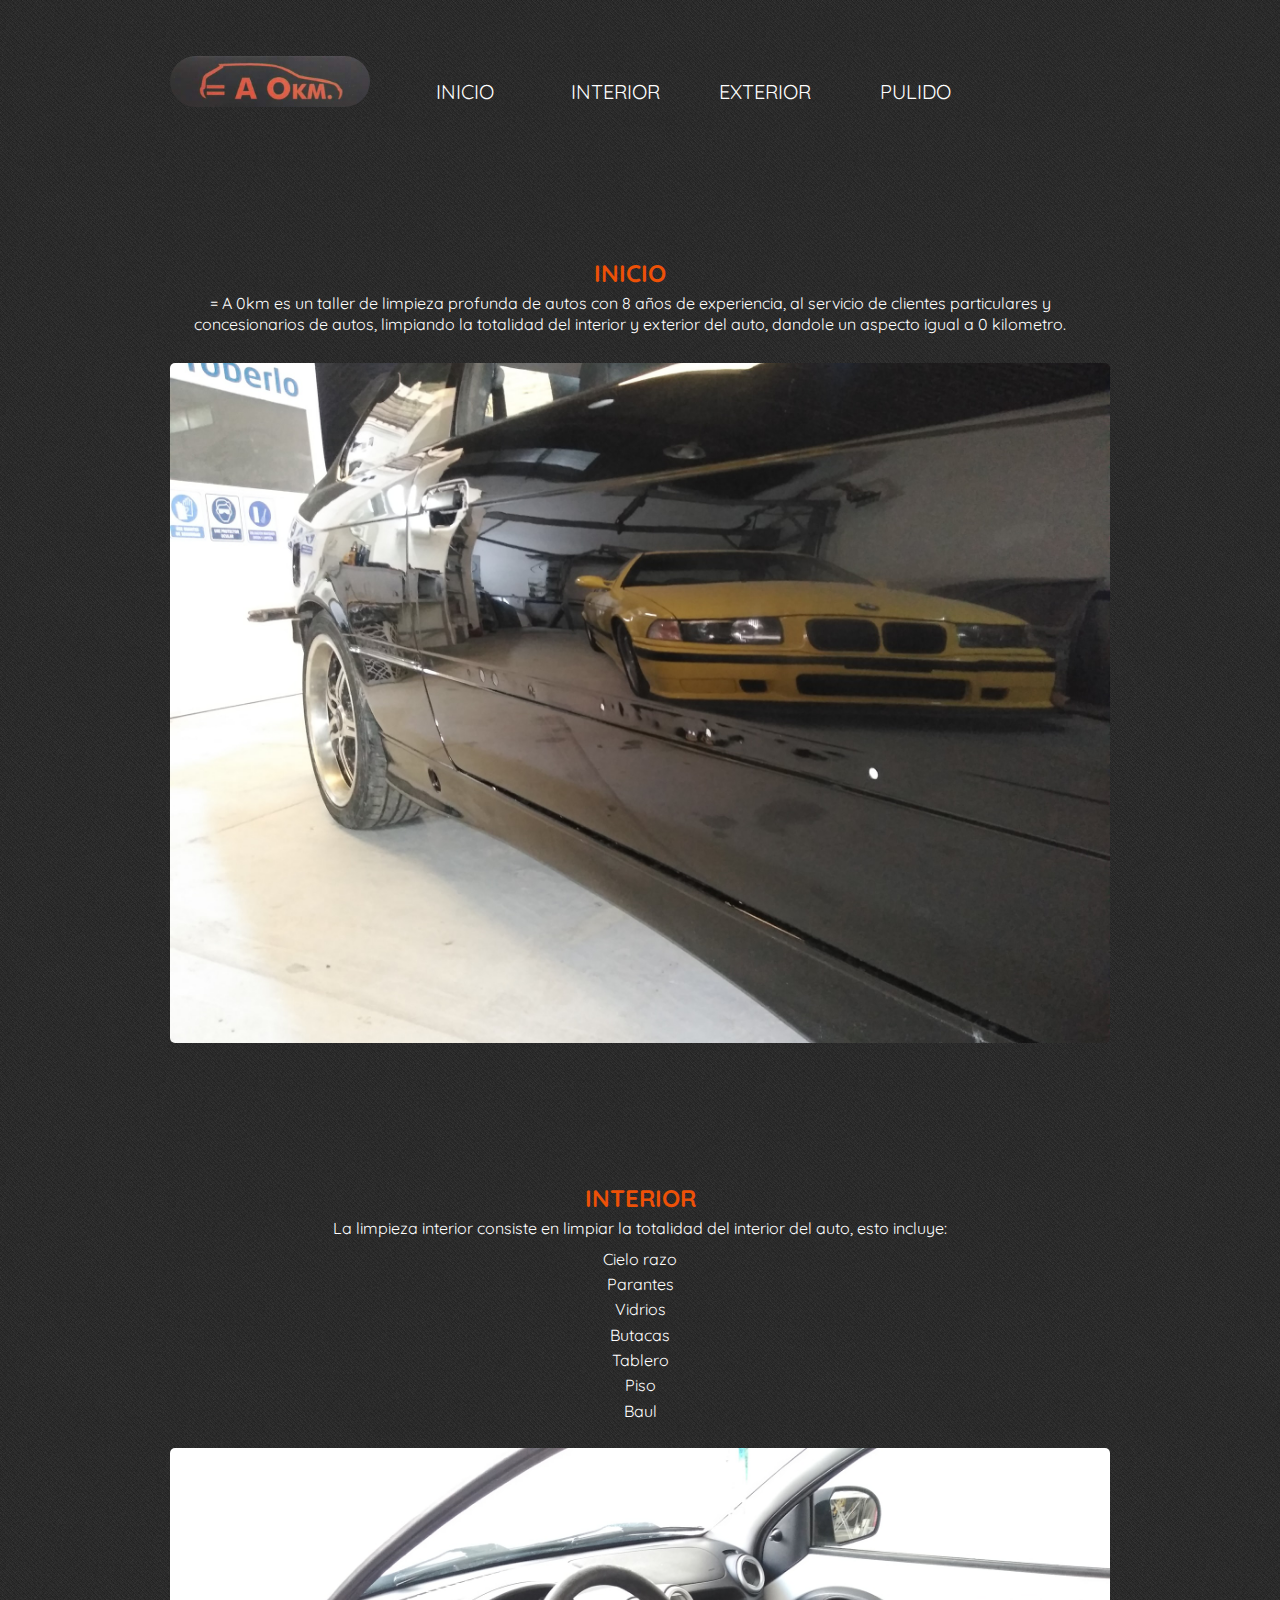
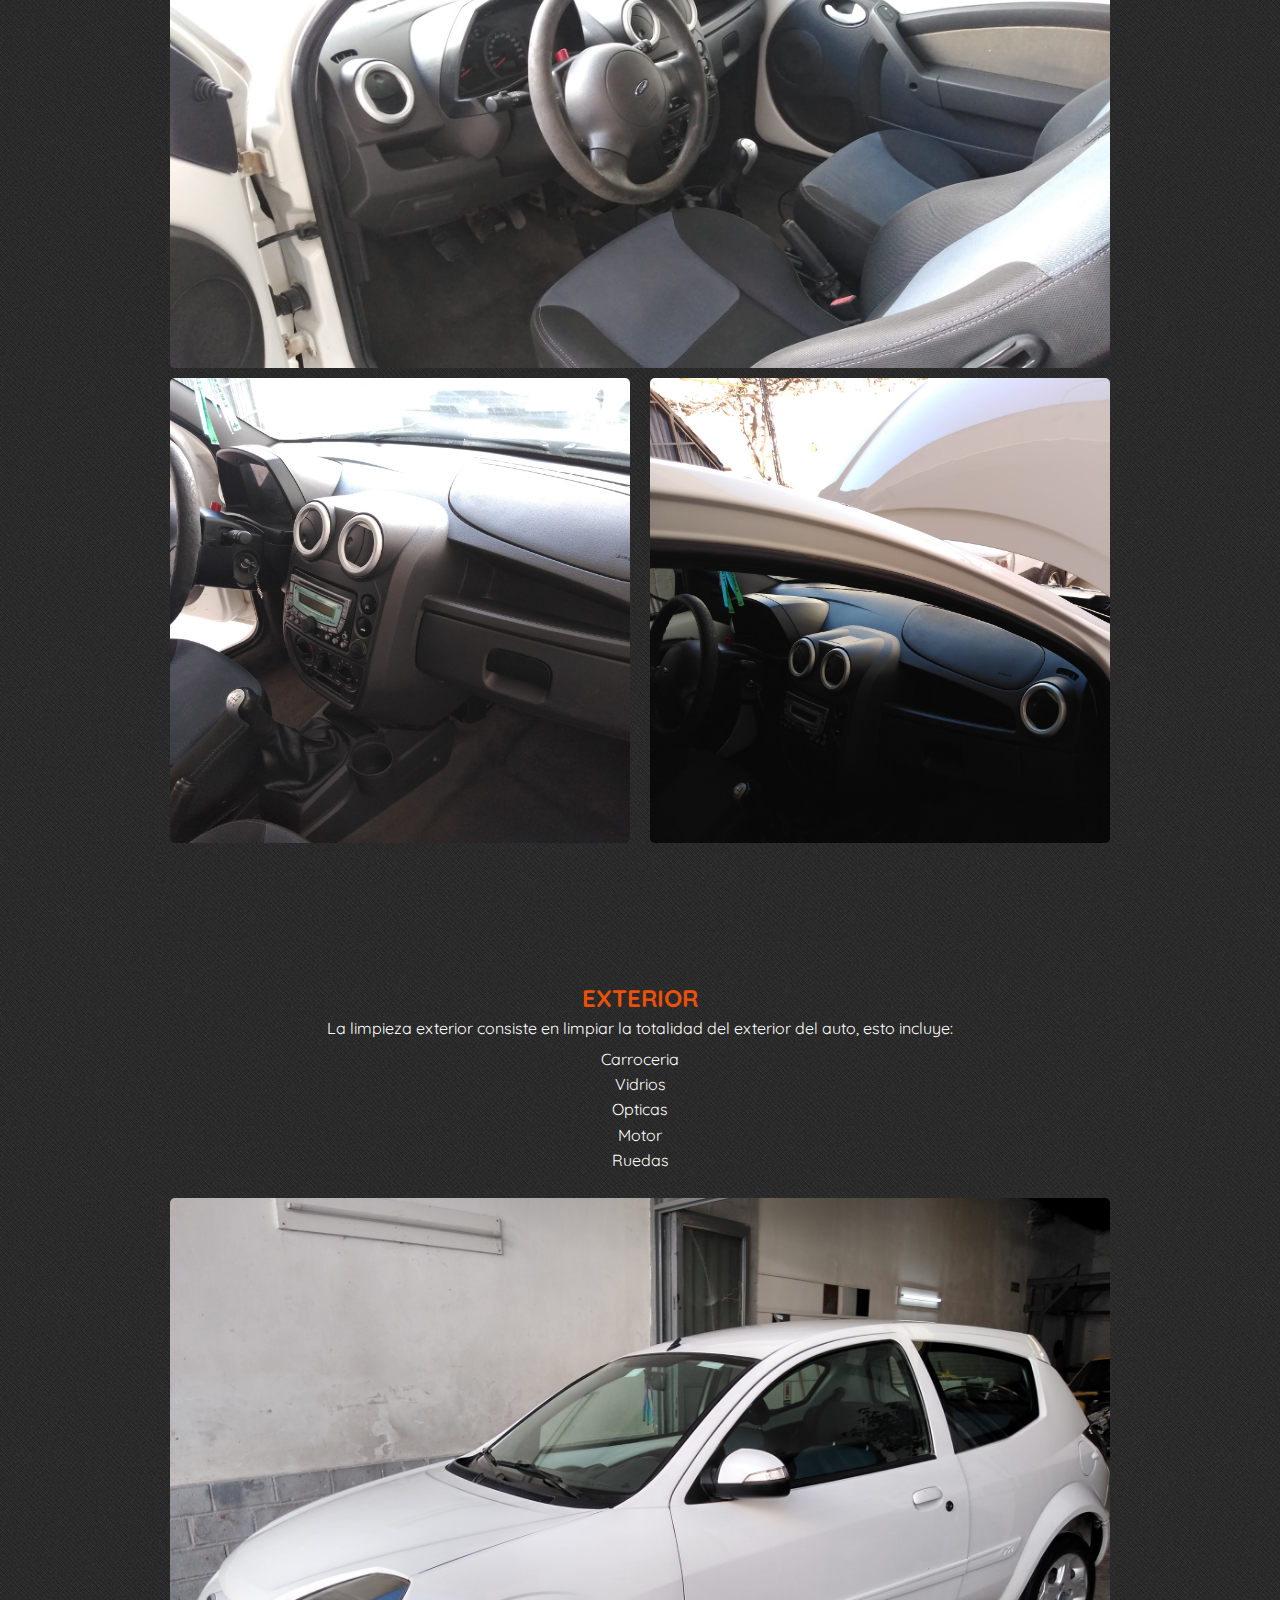
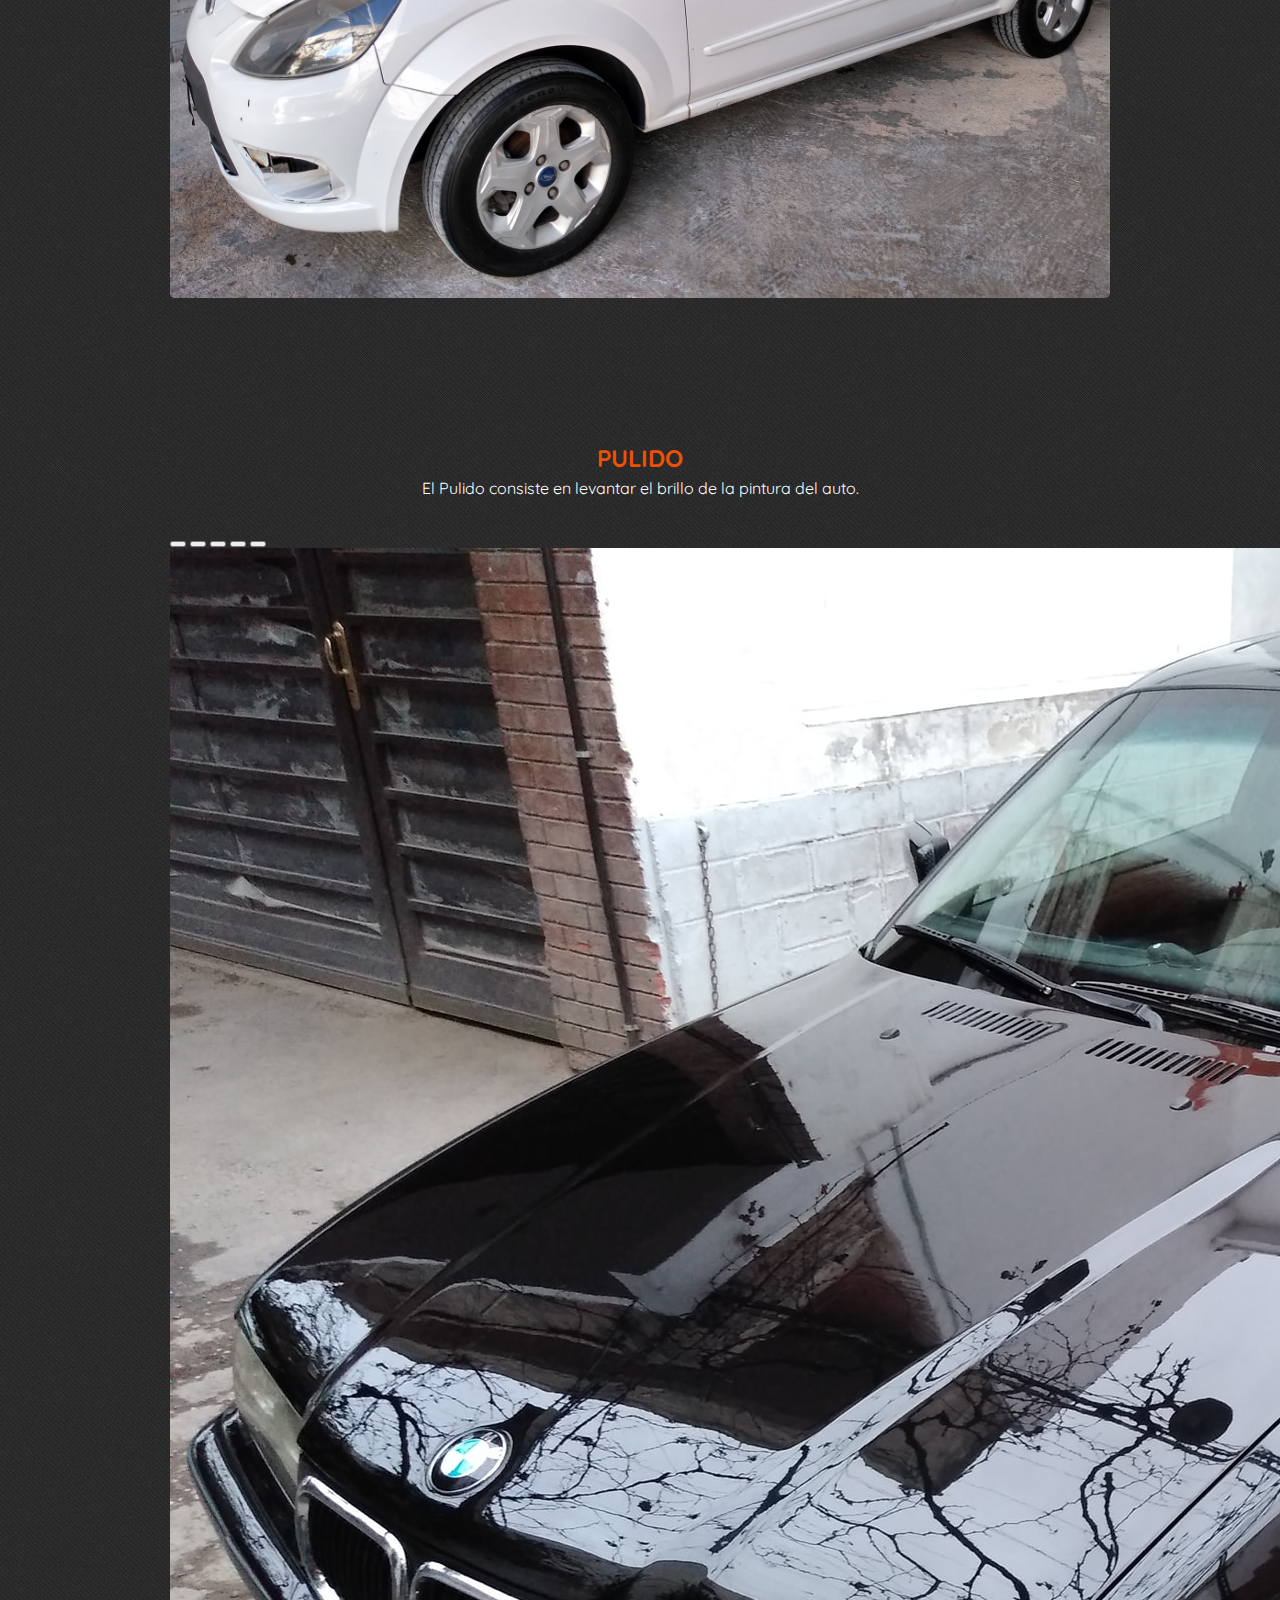
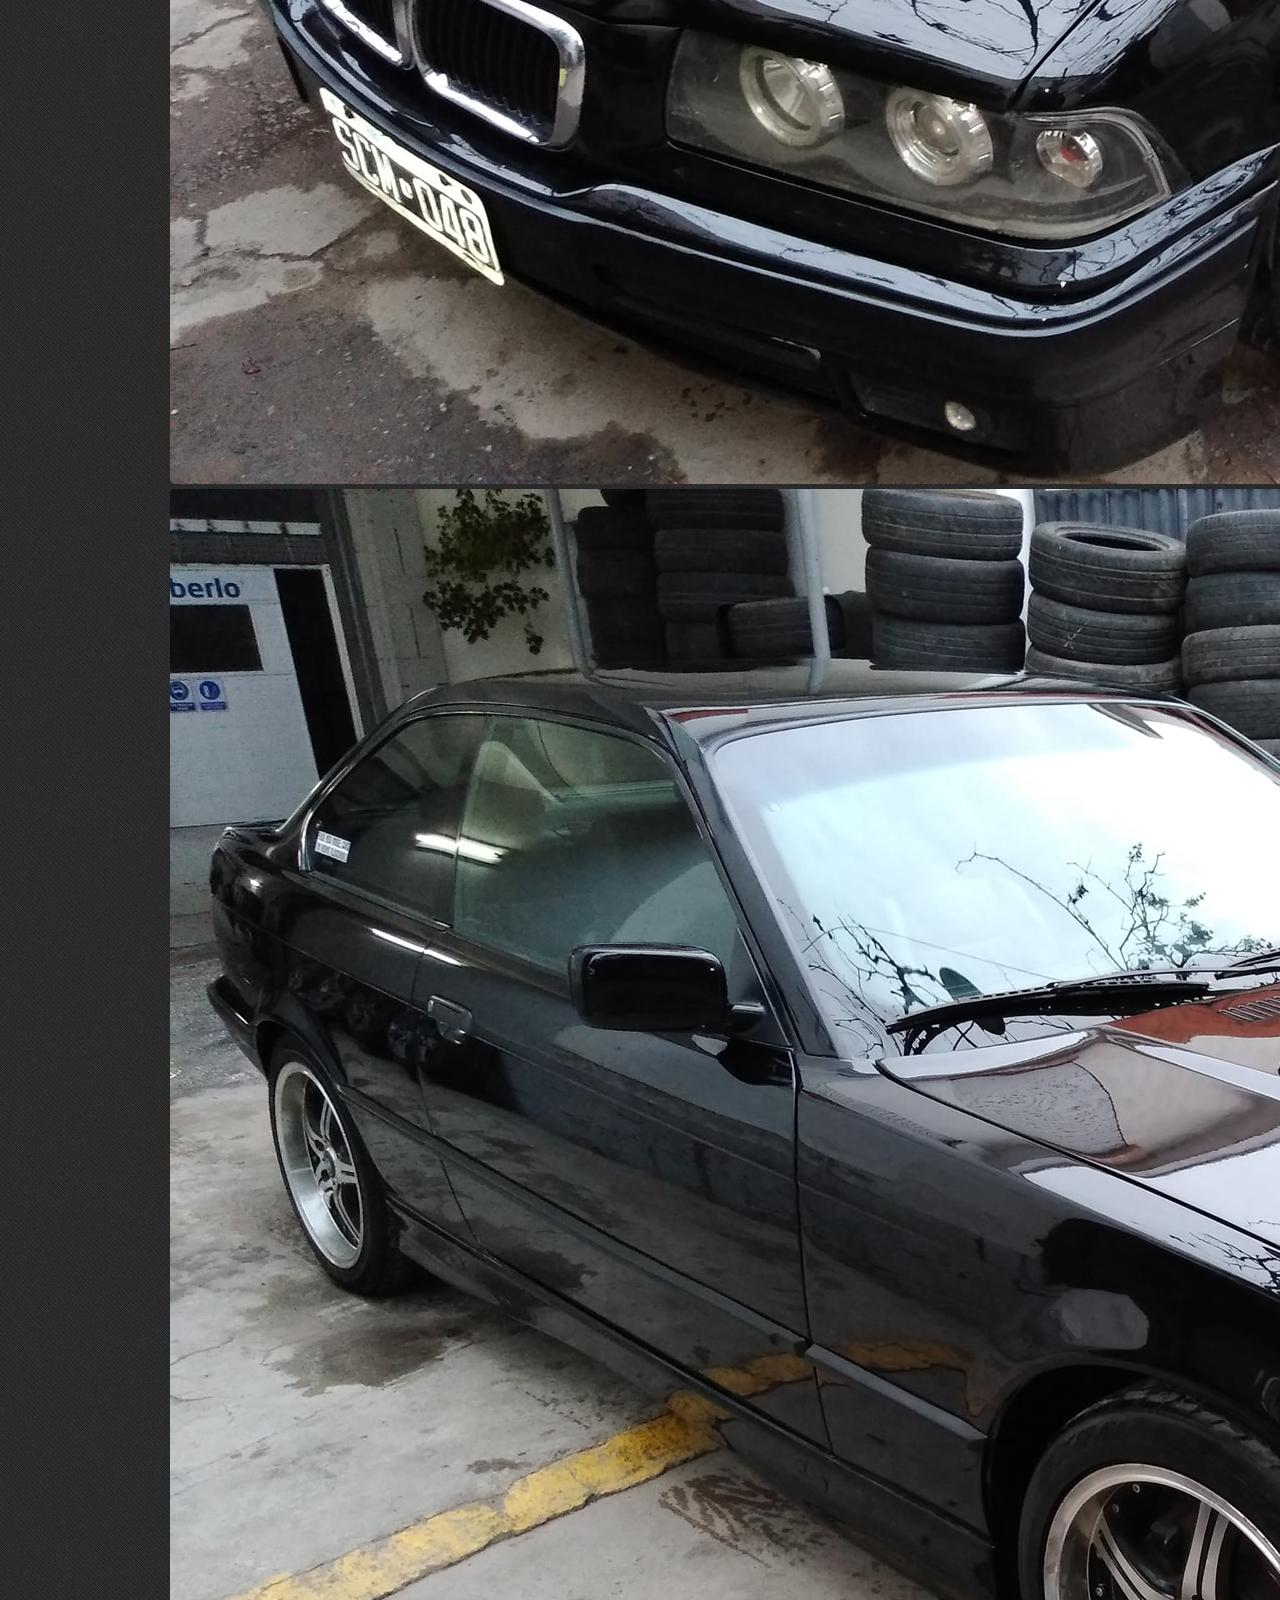
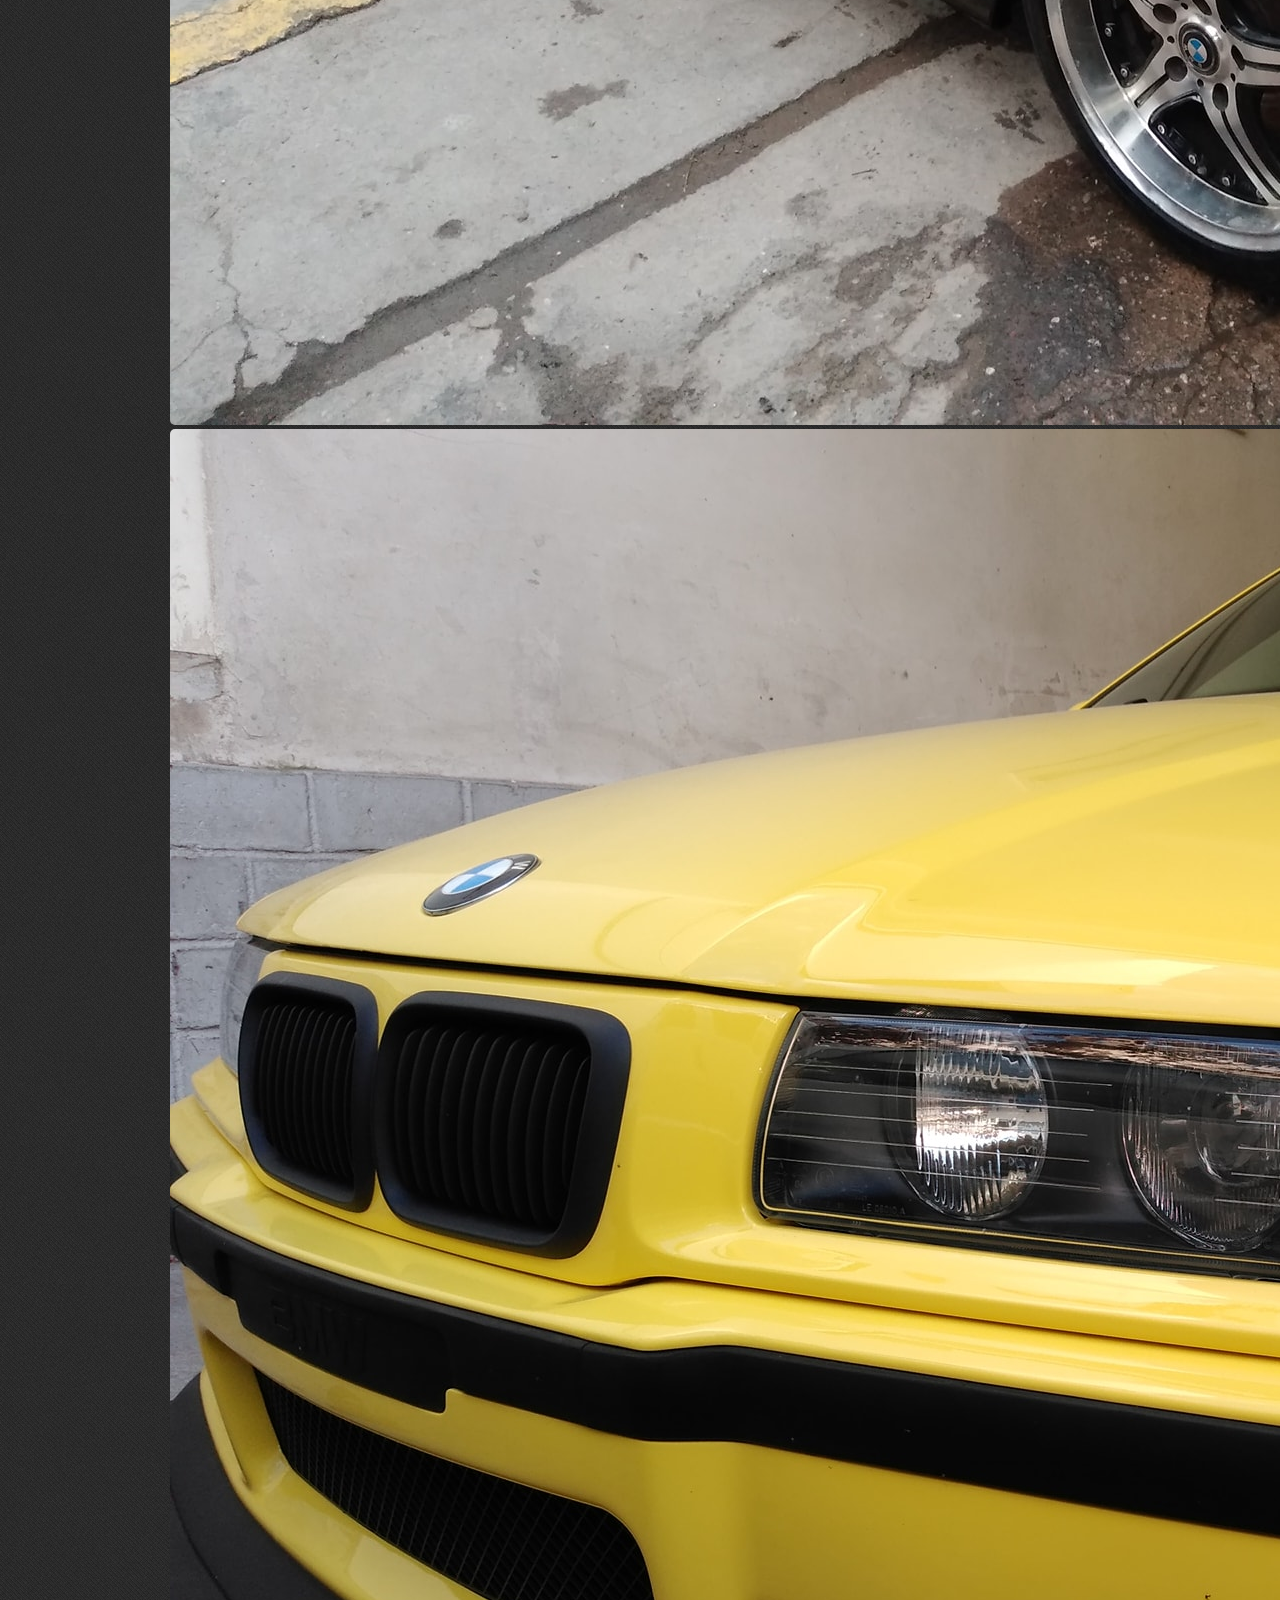
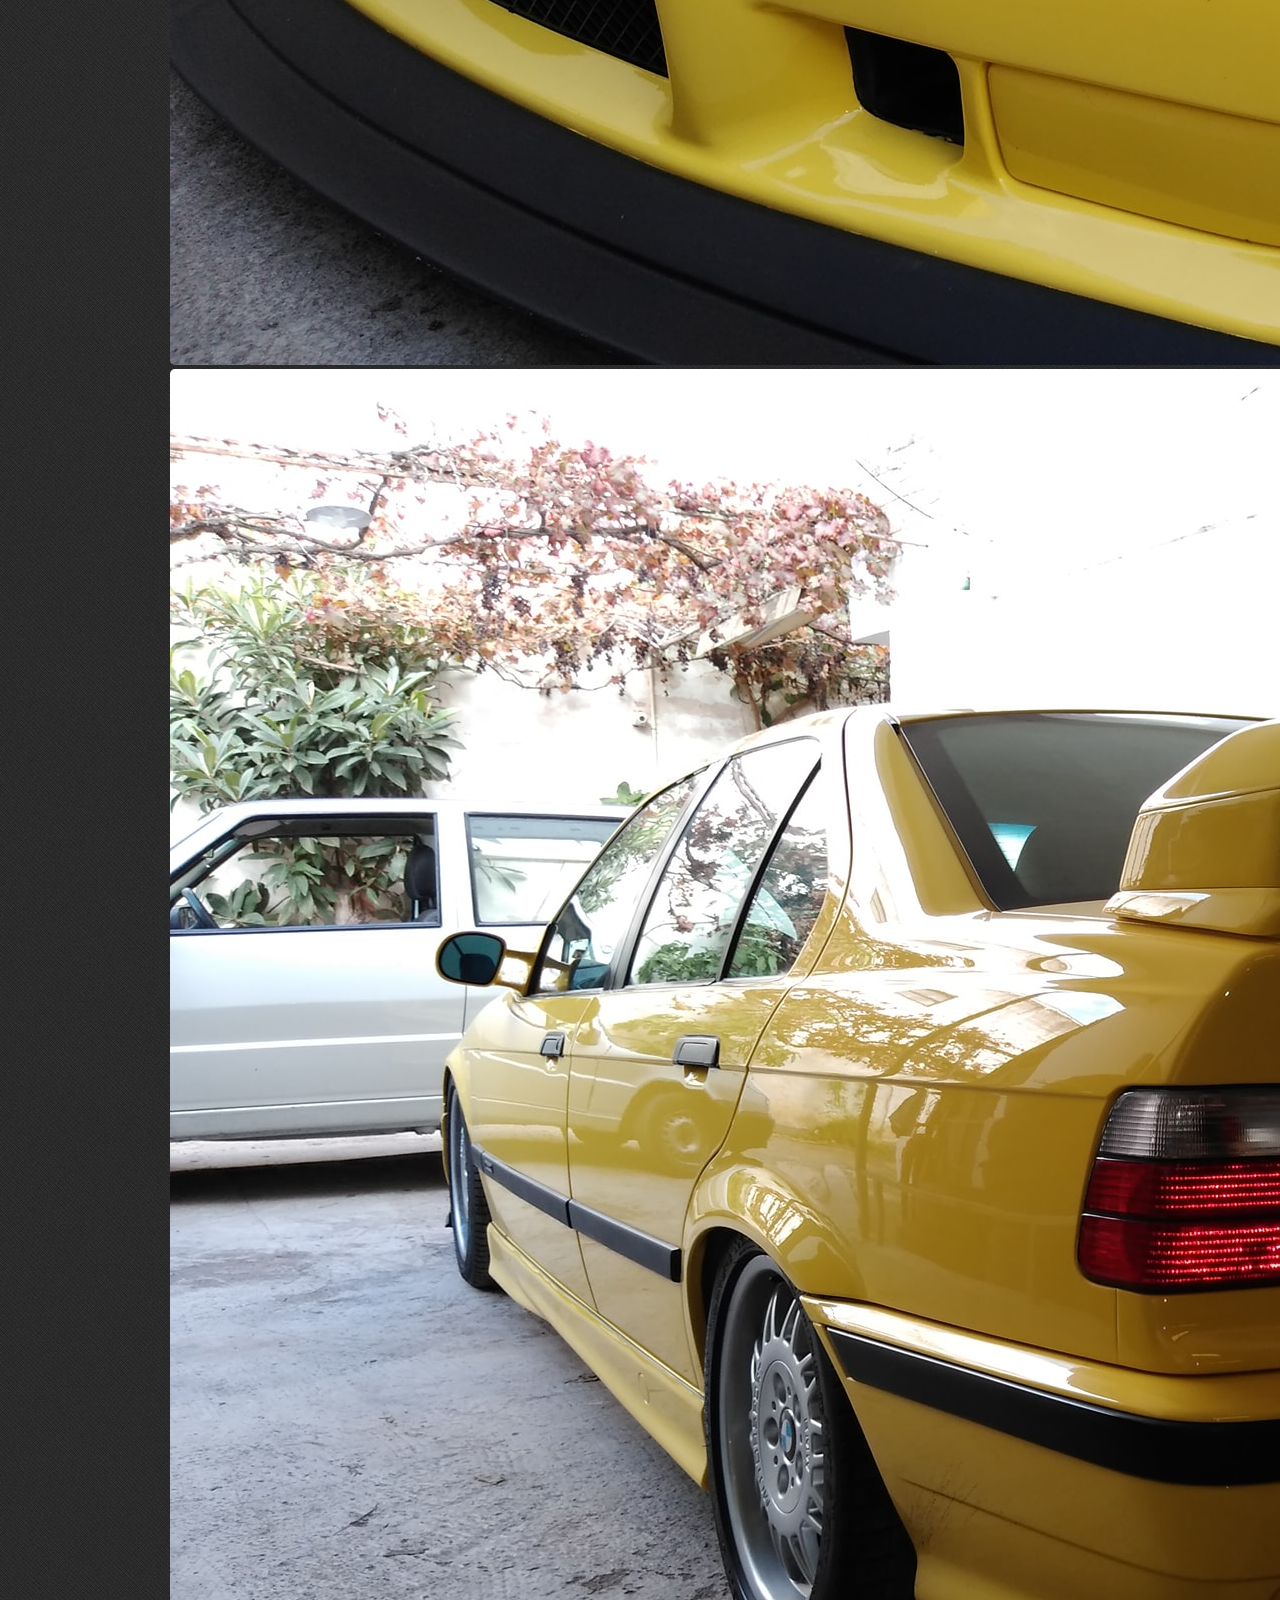
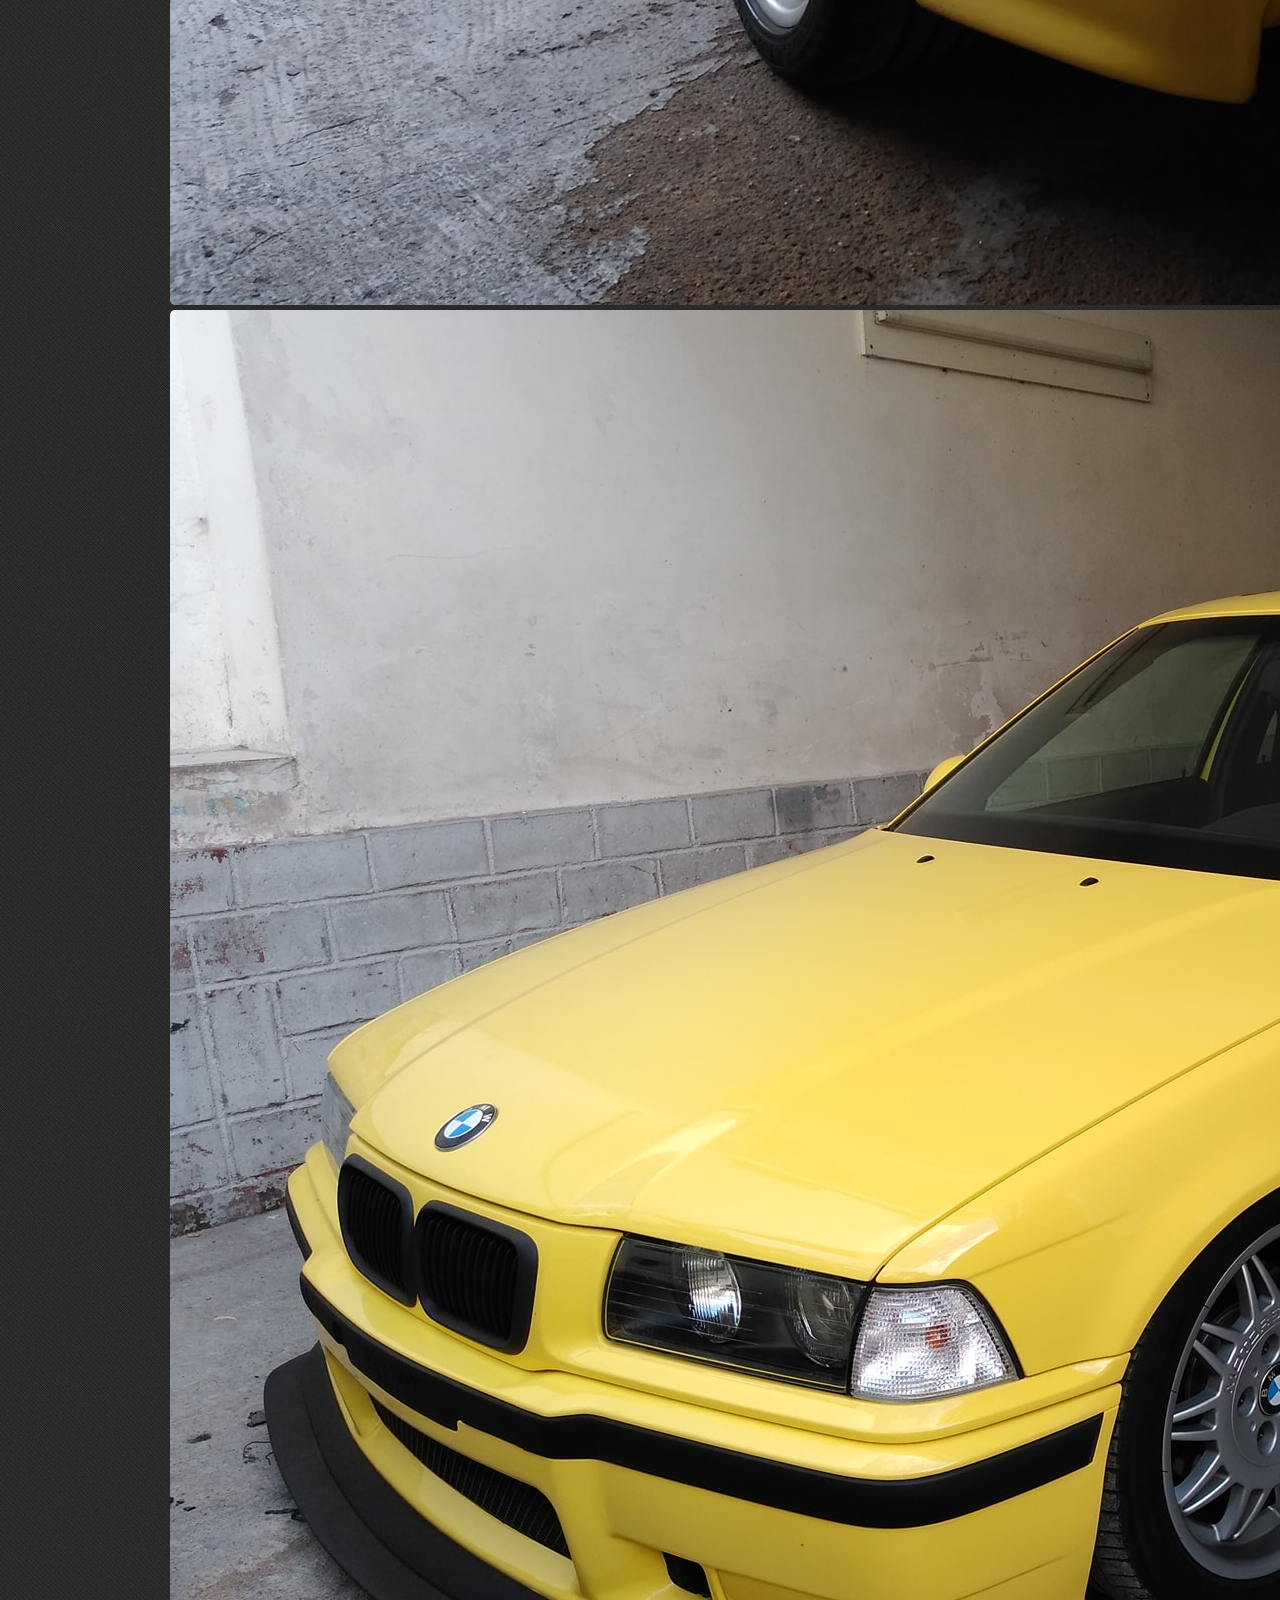
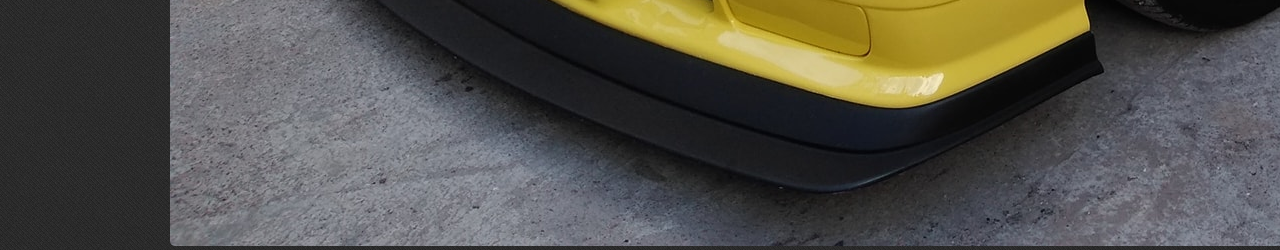
<file: =A0KM/index.html>
<!DOCTYPE html>
<html lang="en">
<head>
    <meta charset="UTF-8">
    <meta http-equiv="X-UA-Compatible" content="IE=edge">
    <meta name="viewport" content="width=device-width, initial-scale=1.0"> <!-- esta etiqueta es para que funcione el responsive -->
<!-- Open Link del Bootstrap. Poner antes del Link del CSS. No importa poner antes o despues de las etiquetas Meta, Script y Icon -->
    <link href="https://cdn.jsdelivr.net/npm/bootstrap@5.1.3/dist/css/bootstrap.min.css" rel="stylesheet" integrity="sha384-1BmE4kWBq78iYhFldvKuhfTAU6auU8tT94WrHftjDbrCEXSU1oBoqyl2QvZ6jIW3" crossorigin="anonymous">
<!-- Close Link del Bootstrap. Poner antes del Link del CSS. No importa poner antes o despues de las etiquetas Meta, Script y Icon -->
    <link href="iguala0km-estilos.css" rel="stylesheet">
    <link href="iconos.css" rel="stylesheet">
    <link href="igual-a-0-km-tab-icon.ico" rel="icon">
<!-- Comienzo de etiquetas para la fuente de google -->
    <link rel="preconnect" href="https://fonts.googleapis.com">
    <link rel="preconnect" href="https://fonts.gstatic.com" crossorigin>
    <link href="https://fonts.googleapis.com/css2?family=Quicksand:wght@300&display=swap" rel="stylesheet">
<!-- Fin de etiquetas para la fuente de google -->
    <title>= A 0km</title>
</head>
<body>
    
    <header>

        <div id="brand">
            <img src="imagenes/igual-a-0-km.PNG" class="brand-img-fix">
        </div>

        <nav id="menu-hamburguesa">                 <!-- Es necesario hacer una caja para el icono -->
            <a onclick="hamburguesa()"><span class="icon-menu1"></span></a>
        </nav>

        <nav id="nav-botones" style="display:block">
            <ul>
                <!-- Para que el icono del mouse no se cambie a icono para escribir, entre las palabras del nav, tengo que borrar los espacios entre las etiquetas "<li>" -->
                <li><a href="#section1">INICIO</a></li><li><a href="#section2">INTERIOR</a></li><li><a href="#section3">EXTERIOR</a></li><li><a href="#section4">PULIDO</a></li>
            </ul>
        </nav>

    </header>

    <!-- Si quiero que un boton de la lista me traiga a este section 1, en el "href" del "a" dentro del "nav", debo poner hashtag seguido del id/class o nombre de etiqueta a la cual quiero ir -->

    <section id="section1">

        <div id="texto-izq-sec1">
            <h2>INICIO</h2>
            <p>= A 0km es un taller de limpieza profunda de autos con 8 años de experiencia, al servicio de clientes particulares y concesionarios de autos, limpiando la totalidad del interior y exterior del auto, dandole un aspecto igual a 0 kilometro.</p>
        </div>
        <div id="imagen-der-sec1">
           <!-- <img src="imagenes/bmw-inside-a-bmw.jpg" class="fix-img"> --> <!-- De esta forma agrego una imagen desde el html y despues le debo meter un width o height -->
        </div>

    </section>

    <section id="section2">

        <div id="txt-izq-sec2">
            <h2>INTERIOR</h2>
            <p>La limpieza interior consiste en limpiar la totalidad del interior del auto, esto incluye:</p>
            <ul id="ul-sec2">
                <li>Cielo razo</li>
                <li>Parantes</li>
                <li>Vidrios</li>
                <li>Butacas</li>
                <li>Tablero</li>
                <li>Piso</li>
                <li>Baul</li>
            </ul>
        </div>

        <div id="img-der-sec2"></div>

        <div id="sec2-cajaizq"></div>

        <div id="sec2-cajader"></div>

    </section>

    <section id="section3">

        <div id="sec3-txt-box">
            <h2>EXTERIOR</h2>
            <p>La limpieza exterior consiste en limpiar la totalidad del exterior del auto, esto incluye:</p>
            <ul id="ul-sec3">
                <li>Carroceria</li>
                <li>Vidrios</li>
                <li>Opticas</li>
                <li>Motor</li>
                <li>Ruedas</li>
            </ul>
        </div>
        <div id="sec3-img-box"></div>

    </section>

    <section id="section4">

        <div id="sec4-txt-box">
            <h2>PULIDO</h2>
            <p>El Pulido consiste en levantar el brillo de la pintura del auto.</p>
        </div>

        <div id="sec4-img-box">
            <div class="carousel slide carousel-fade" id="galeria" data-bs-ride="carousel">
                    <!-- Esto de aca abajo son los iconos de cada foto que sirve para ir de una foto a otra sin clickear una por una -->
                <div class="carousel-indicators">
                    <button type="button" data-bs-target="#galeria" data-bs-slide-to="0" class="active"></button>
                    <button type="button" data-bs-target="#galeria" data-bs-slide-to="1"></button>
                    <button type="button" data-bs-target="#galeria" data-bs-slide-to="2"></button>
                    <button type="button" data-bs-target="#galeria" data-bs-slide-to="3"></button>
                    <button type="button" data-bs-target="#galeria" data-bs-slide-to="4"></button>
                  </div>
                <div class="carousel-inner">
                    <!-- Poniendole "active" le indico que ese elemento va a ser el que se muestre primero. No se puede repetir el active. -->
                    <div class="carousel-item active" data-bs-interval="60000">
                        <img src="imagenes/bmw-negro-1.jpg" class="img-fluid crazy-img">  <!-- La clase img-fluid, ajusta la imagen al tamaño de la caja -->
                    </div>
                    <div class="carousel-item" data-bs-interval="60000">
                        <img src="imagenes/bmw-negro-2.jpg" class="img-fluid crazy-img">
                    </div>
                    <div class="carousel-item" data-bs-interval="60000">
                        <img src="imagenes/bmw-amarillo-pulido-1.jpg" class="img-fluid crazy-img">
                    </div>
                    <div class="carousel-item" data-bs-interval="60000">
                        <img src="imagenes/bmw-amarillo-pulido-2.jpg" class="img-fluid crazy-img">
                    </div>
                    <div class="carousel-item" data-bs-interval="60000">
                        <img src="imagenes/bmw-amarillo-pulido-3.jpg" class="img-fluid crazy-img">
                    </div>
                </div>
                <!-- aca "a" reemplazó a "button". "data-bs-target" es lo que hay que poner para darle el funcionamiento JS -->
                <a href="" class="carousel-control-prev" data-bs-target="#galeria" data-bs-slide="prev">
                    <span class="carousel-control-prev-icon" aria-hidden="true"></span>
                </a>
                <a href="" class="carousel-control-next" data-bs-target="#galeria" data-bs-slide="next">
                    <span class="carousel-control-next-icon" aria-hidden="true"></span>
                </a>
            </div>
        </div>

    </section>

    <footer>

        <div id="datos">
            <h2 class="h2-footer">CONTACTO</h2>
            <!-- <p class="p-footer">blablabla@gmail.com</p> -->
        </div>
        <nav id="redes">
            <a href="https://www.facebook.com/IGUAL-A-CERO-369443319840189" target="new"><span class="icon-facebook"></span></a>
            <a href="https://www.instagram.com/gustavoplatia/" target="new"><span class="icon-instagram"></span></a>
        </nav>

    </footer>

    <!-- El script va al principio del html (dentro del head) cuando queremos dar un mensaje o alerta antes de que se cargue la pagina -->
    <!-- El script va al final del html (antes de la etiqueta de cierre del body) cuando usamos el DOM/getElementById, porque necesitamos que el html se cargue primero para asi despues usar el js. -->

    <script type="text/javascript" src="=a0km-js/=a0km.js"></script>

    <!-- Este script es del Bootstrap -->
    <script src="https://cdn.jsdelivr.net/npm/bootstrap@5.1.3/dist/js/bootstrap.bundle.min.js" integrity="sha384-ka7Sk0Gln4gmtz2MlQnikT1wXgYsOg+OMhuP+IlRH9sENBO0LRn5q+8nbTov4+1p" crossorigin="anonymous"></script>

</body>
</html>
</file>
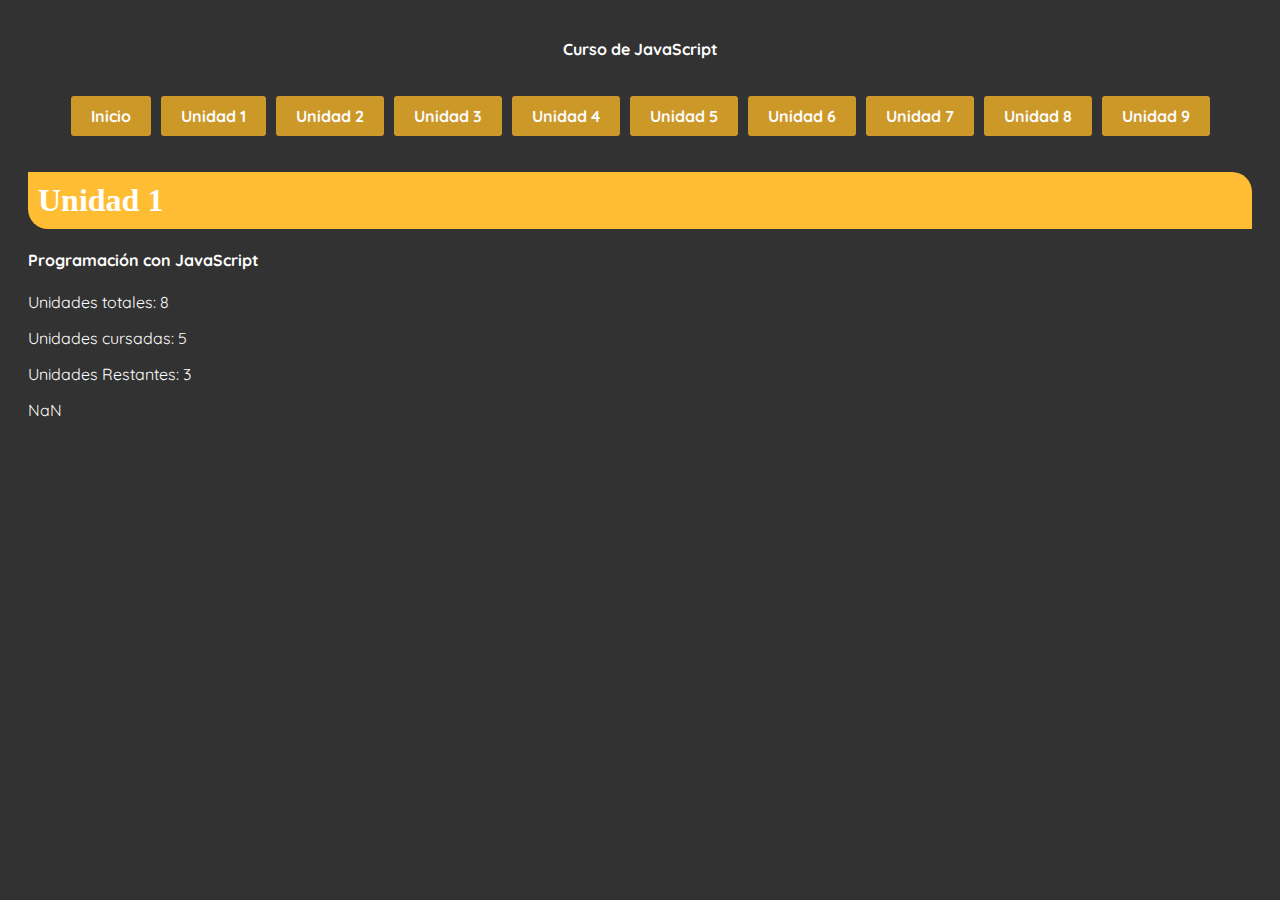
<file: Curso JavaScript/html/unidad1.html>
<!DOCTYPE html>
<html lang="en">
<head>
    <meta charset="UTF-8">
    <meta name="viewport" content="width=device-width, initial-scale=1.0">
    <meta http-equiv="X-UA-Compatible" content="ie=edge">
    <link rel="stylesheet" href="../css/unidad1.css">
    <script type="text/javascript" src="../js/unidad1.js"></script>
    <link rel="preconnect" href="https://fonts.googleapis.com"> <!-- Fuente de google -->
    <link rel="preconnect" href="https://fonts.gstatic.com" crossorigin> <!-- Fuente de google -->
    <link href="https://fonts.googleapis.com/css2?family=Quicksand:wght@300&display=swap" rel="stylesheet"> <!-- Fuente de google -->
    <title>Curso de JavaScript - Unidad 1</title>
</head>
<body>

    <h4 class="myh4">Curso de JavaScript</h4>

        <nav>
            <a href="inicio.html" class="nav-enlace">Inicio</a><a href="unidad1.html" class="nav-enlace">Unidad 1</a><a href="unidad2.html" class="nav-enlace">Unidad 2</a><a href="unidad3.html" class="nav-enlace">Unidad 3</a><a href="unidad4.html" class="nav-enlace">Unidad 4</a><a href="unidad5.html" class="nav-enlace">Unidad 5</a><a href="unidad6.html" class="nav-enlace">Unidad 6</a><a href="unidad7.html" class="nav-enlace">Unidad 7</a><a href="unidad8.html" class="nav-enlace">Unidad 8</a><a href="unidad9.html" class="nav-enlace">Unidad 9</a>
        </nav>

        <h1>Unidad 1</h1>
        <script type="text/javascript">
            document.write("<h4>"+curso+"</h4>")
            document.write("<p>Unidades totales: "+unidadesTotales+"</p>")
            document.write("<p>Unidades cursadas: "+unidadesCursadas+"</p>")
            document.write("<p>Unidades Restantes: "+unidadesRestantes+"</p>")
            document.write(parseInt(tom)+parseInt(numero))
        </script>
</body>
</html>
</file>
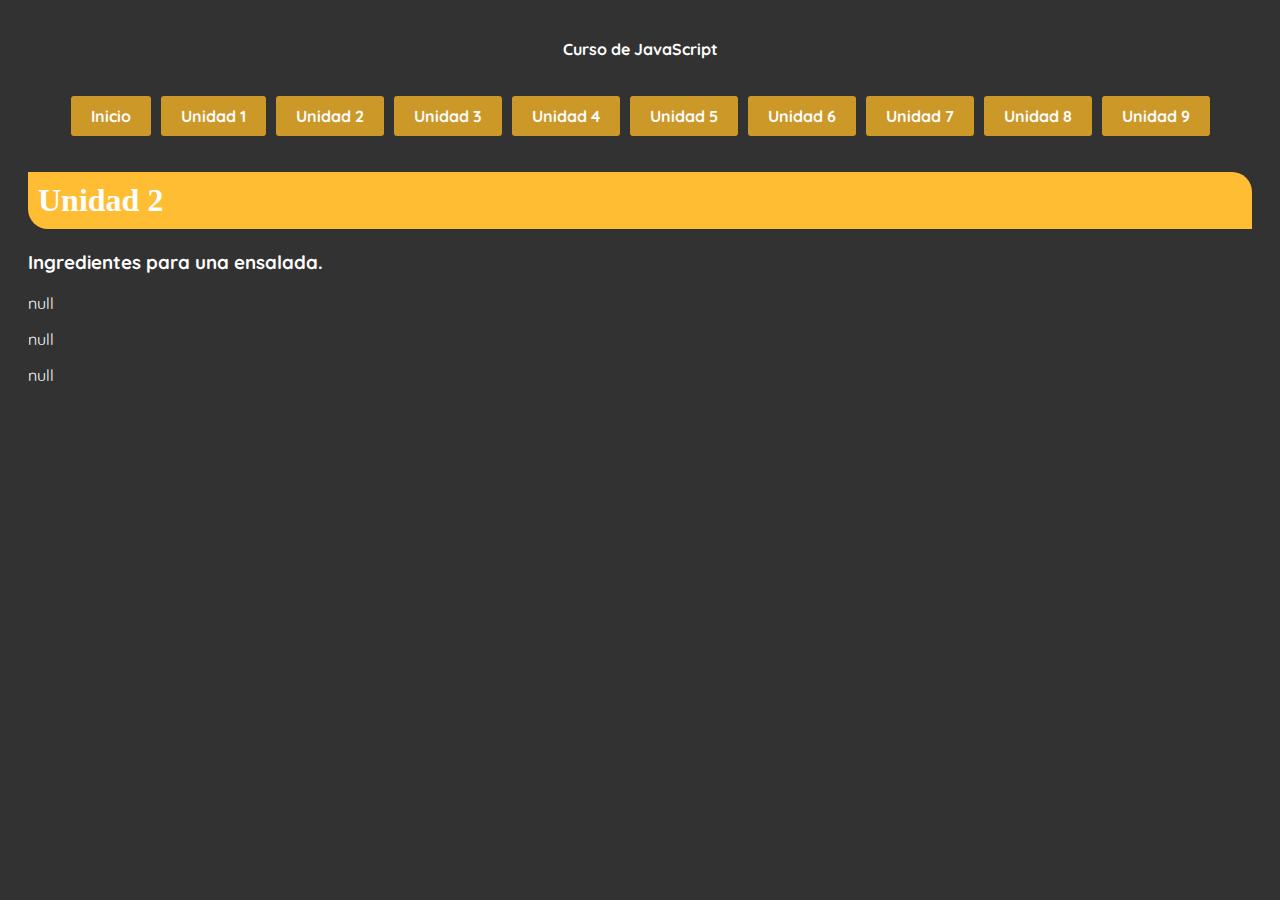
<file: Curso JavaScript/html/unidad2.html>
<!DOCTYPE html>
<html lang="es">
<head>
    <meta charset="UTF-8">
    <meta name="viewport" content="width=device-width, initial-scale=1.0">
    <meta http-equiv="X-UA-Compatible" content="ie=edge">
    <link rel="stylesheet" href="../css/unidad2.css">
    <script type="text/javascript" src="../js/unidad2.js"></script>
    <link rel="preconnect" href="https://fonts.googleapis.com"> <!-- Fuente de google -->
    <link rel="preconnect" href="https://fonts.gstatic.com" crossorigin> <!-- Fuente de google -->
    <link href="https://fonts.googleapis.com/css2?family=Quicksand:wght@300&display=swap" rel="stylesheet"> <!-- Fuente de google -->
    <title>Curso de JavaScript - Unidad 2</title>
</head>
<body>

    <h4 class="myh4">Curso de JavaScript</h4>

        <nav>
            <a href="inicio.html" class="nav-enlace">Inicio</a><a href="unidad1.html" class="nav-enlace">Unidad 1</a><a href="unidad2.html" class="nav-enlace">Unidad 2</a><a href="unidad3.html" class="nav-enlace">Unidad 3</a><a href="unidad4.html" class="nav-enlace">Unidad 4</a><a href="unidad5.html" class="nav-enlace">Unidad 5</a><a href="unidad6.html" class="nav-enlace">Unidad 6</a><a href="unidad7.html" class="nav-enlace">Unidad 7</a><a href="unidad8.html" class="nav-enlace">Unidad 8</a><a href="unidad9.html" class="nav-enlace">Unidad 9</a>
        </nav>
	
		<h1>Unidad 2</h1>
		<script type="text/javascript">     //ingrediente1 es un prompt, al poner document.write escribo en la pagina lo que sea que se escriba en el prompt.
			document.write("<h3>"+a+"</h3>")
            document.write("<p>"+ingrediente1+"</p>")   
            document.write("<p>"+ingrediente2+"</p>")
            document.write("<p>"+ingrediente3+"</p>")
		</script>
	
</body>
</html>
</file>
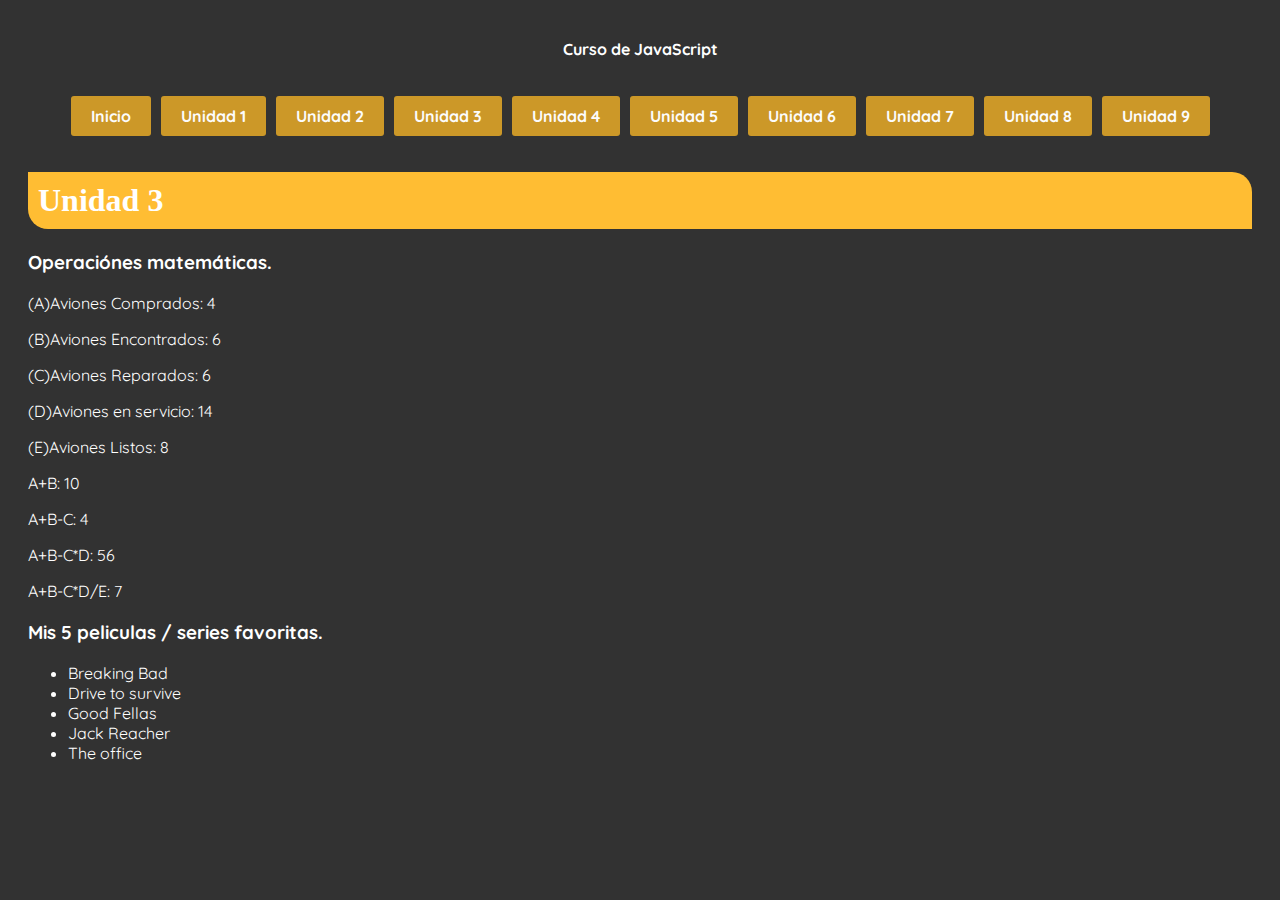
<file: Curso JavaScript/html/unidad3.html>
<!DOCTYPE html>
<html lang="es">
<head>
    <meta charset="UTF-8">
    <meta name="viewport" content="width=device-width, initial-scale=1.0">
    <meta http-equiv="X-UA-Compatible" content="ie=edge">
    <link rel="stylesheet" href="../css/unidad3.css">
    <script type="text/javascript" src="../js/unidad3.js"></script>
    <link rel="preconnect" href="https://fonts.googleapis.com"> <!-- Fuente de google -->
    <link rel="preconnect" href="https://fonts.gstatic.com" crossorigin> <!-- Fuente de google -->
    <link href="https://fonts.googleapis.com/css2?family=Quicksand:wght@300&display=swap" rel="stylesheet"> <!-- Fuente de google -->
    <title>Curso de JavaScript - Unidad 3</title>
</head>
<body>

    <h4 class="myh4">Curso de JavaScript</h4>

        <nav>
            <a href="inicio.html" class="nav-enlace">Inicio</a><a href="unidad1.html" class="nav-enlace">Unidad 1</a><a href="unidad2.html" class="nav-enlace">Unidad 2</a><a href="unidad3.html" class="nav-enlace">Unidad 3</a><a href="unidad4.html" class="nav-enlace">Unidad 4</a><a href="unidad5.html" class="nav-enlace">Unidad 5</a><a href="unidad6.html" class="nav-enlace">Unidad 6</a><a href="unidad7.html" class="nav-enlace">Unidad 7</a><a href="unidad8.html" class="nav-enlace">Unidad 8</a><a href="unidad9.html" class="nav-enlace">Unidad 9</a>
        </nav>
	
		<h1>Unidad 3</h1>
		<script type="text/javascript">
            document.write("<h3>"+a+"</h3>")
            document.write("<p>(A)Aviones Comprados: "+avionesComprados+"</p>")
            document.write("<p>(B)Aviones Encontrados: "+avionesEncontrados+"</p>")
            document.write("<p>(C)Aviones Reparados: "+avionesReparados+"</p>")
            document.write("<p>(D)Aviones en servicio: "+avionesEnservicio+"</p>")
            document.write("<p>(E)Aviones Listos: "+avionesListos+"</p>")
            document.write("<p>A+B: "+operacion1+"</p>")
            document.write("<p>A+B-C: "+operacion2+"</p>")
            document.write("<p>A+B-C*D: "+operacion3+"</p>")
            document.write("<p>A+B-C*D/E: "+operacion4+"</p>")
		</script>

        <!-- for es un bucle. aca hago que se escriban de manera automatica los valores que tiene la variable peliculas. -->
        <!-- a i le designo que empieze por 0 (primer puesto). -->
        <!-- le digo que el bucle se repita hasta igualar la cantidad maxima de valores de la variable peliculas, (length). -->
        <!-- i++ hace que el bucle se mueva. -->

        <h3>Mis 5 peliculas / series favoritas.</h3>
        <ul>
            <script type="text/javascript">
                for(var i=0; i<peliculas.length; i++){
                    document.write("<li>"+peliculas[i]+"</li>")
            }
            </script>
        </ul>
</body>
</html>
</file>
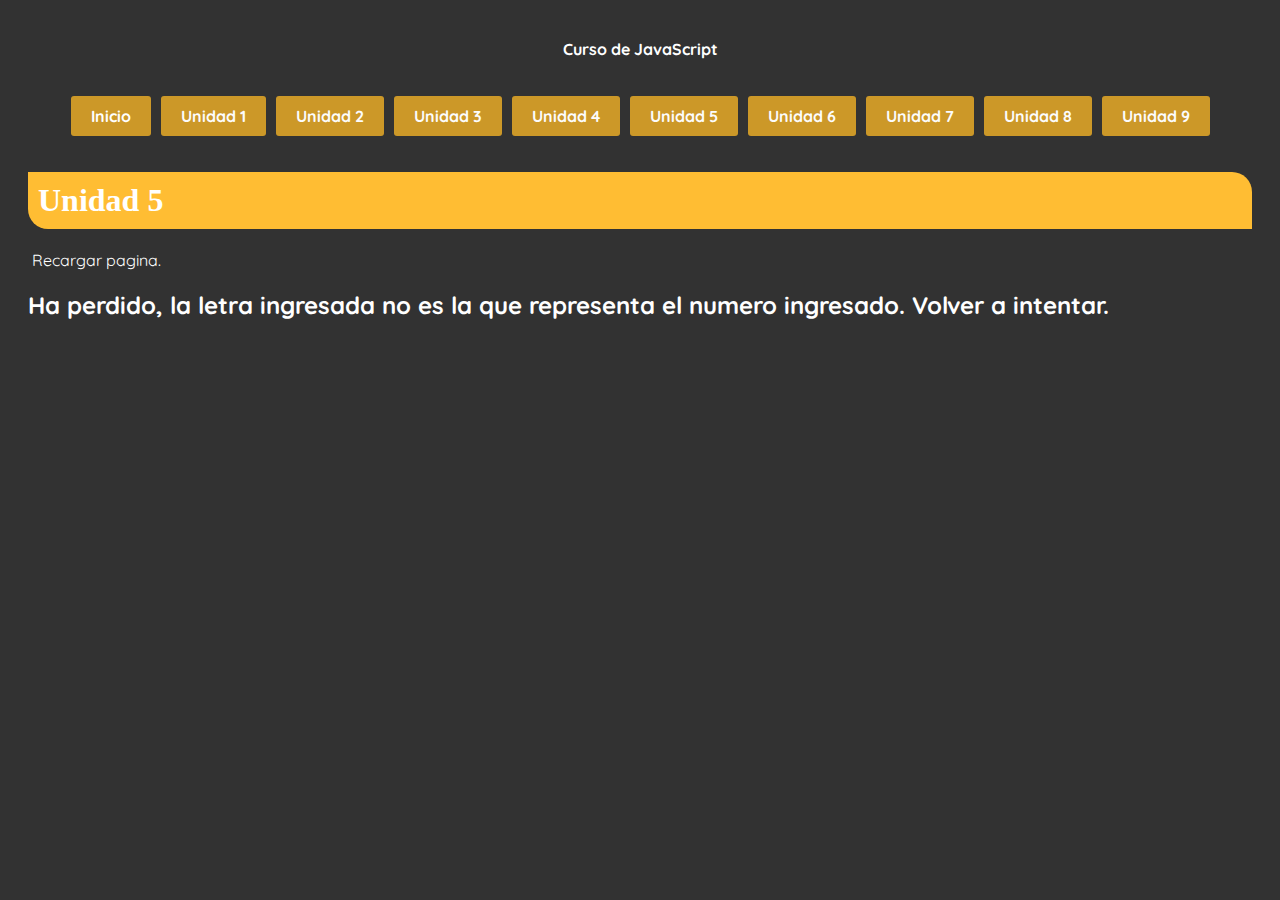
<file: Curso JavaScript/html/unidad5.html>
<!DOCTYPE html>
<html lang="es">
<head>
    <meta charset="UTF-8">
    <meta name="viewport" content="width=device-width, initial-scale=1.0">
    <meta http-equiv="X-UA-Compatible" content="ie=edge">
    <link rel="stylesheet" href="../css/unidad5.css">
    <link rel="preconnect" href="https://fonts.googleapis.com"> <!-- Fuente de google -->
    <link rel="preconnect" href="https://fonts.gstatic.com" crossorigin> <!-- Fuente de google -->
    <link href="https://fonts.googleapis.com/css2?family=Quicksand:wght@300&display=swap" rel="stylesheet"> <!-- Fuente de google -->
    <title>Curso de JavaScript - Unidad 5</title>
</head>
<body>

    <h4 class="myh4">Curso de JavaScript</h4>

        <nav>
            <a href="inicio.html" class="nav-enlace">Inicio</a><a href="unidad1.html" class="nav-enlace">Unidad 1</a><a href="unidad2.html" class="nav-enlace">Unidad 2</a><a href="unidad3.html" class="nav-enlace">Unidad 3</a><a href="unidad4.html" class="nav-enlace">Unidad 4</a><a href="unidad5.html" class="nav-enlace">Unidad 5</a><a href="unidad6.html" class="nav-enlace">Unidad 6</a><a href="unidad7.html" class="nav-enlace">Unidad 7</a><a href="unidad8.html" class="nav-enlace">Unidad 8</a><a href="unidad9.html" class="nav-enlace">Unidad 9</a>
        </nav>
	
		<h1>Unidad 5</h1>

        <a href="unidad5.html">Recargar pagina.</a>

		<script type="text/javascript">
			
            var letras = ['T', 'R', 'W', 'I', 'U', 'G', 'M', 'Y', 'F', 'P', 'D', 'X', 'B', 'N', 'J', 'Z', 'S', 'Q', 'V', 'H', 'L', 'C', 'K', 'E', 'A', 'O'];

            var usuarioNumero = parseInt(prompt("Ingrese un numero entre 0 y 25."));
            var usuarioLetra = prompt("Ingrese una letra en mayusculas.");
            var win = "Ha ganado, la letra coincide con el numero ingresado."
            var lose = "Ha perdido, la letra ingresada no es la que representa el numero ingresado. Volver a intentar."
            var f5 = " Volver a intentar."

            if (usuarioNumero <=0){
                alert("MAL MAL MAL. El numero proporcionado es menor que 0.");
                document.write("<h2>El numero proporcionado es menor que 0."+f5+"</h2>");
            } else if(usuarioNumero >=25){
                alert("MAL MAL MAL. El numero proporcionado es mayor a 25.");
                document.write("<h2>El numero proporcionado es mayor a 25."+f5+"</h2>");
            } else if(letras[usuarioNumero] === usuarioLetra){
                document.write("<h2>"+win+"</h2>");
            } else if(letras[usuarioNumero] !== usuarioLetra){
                document.write("<h2>"+lose+"</h2>");
            }

            var h2 = document.getElementsByTagName("h2");
            h2[0].style.color = "#FFFFFF";

            var a = document.getElementsByTagName("a");
            a[0].style.color ="#FFFFFF";
            a[0].style.textDecoration = "none";

		</script>

        


</body>
</html>
</file>
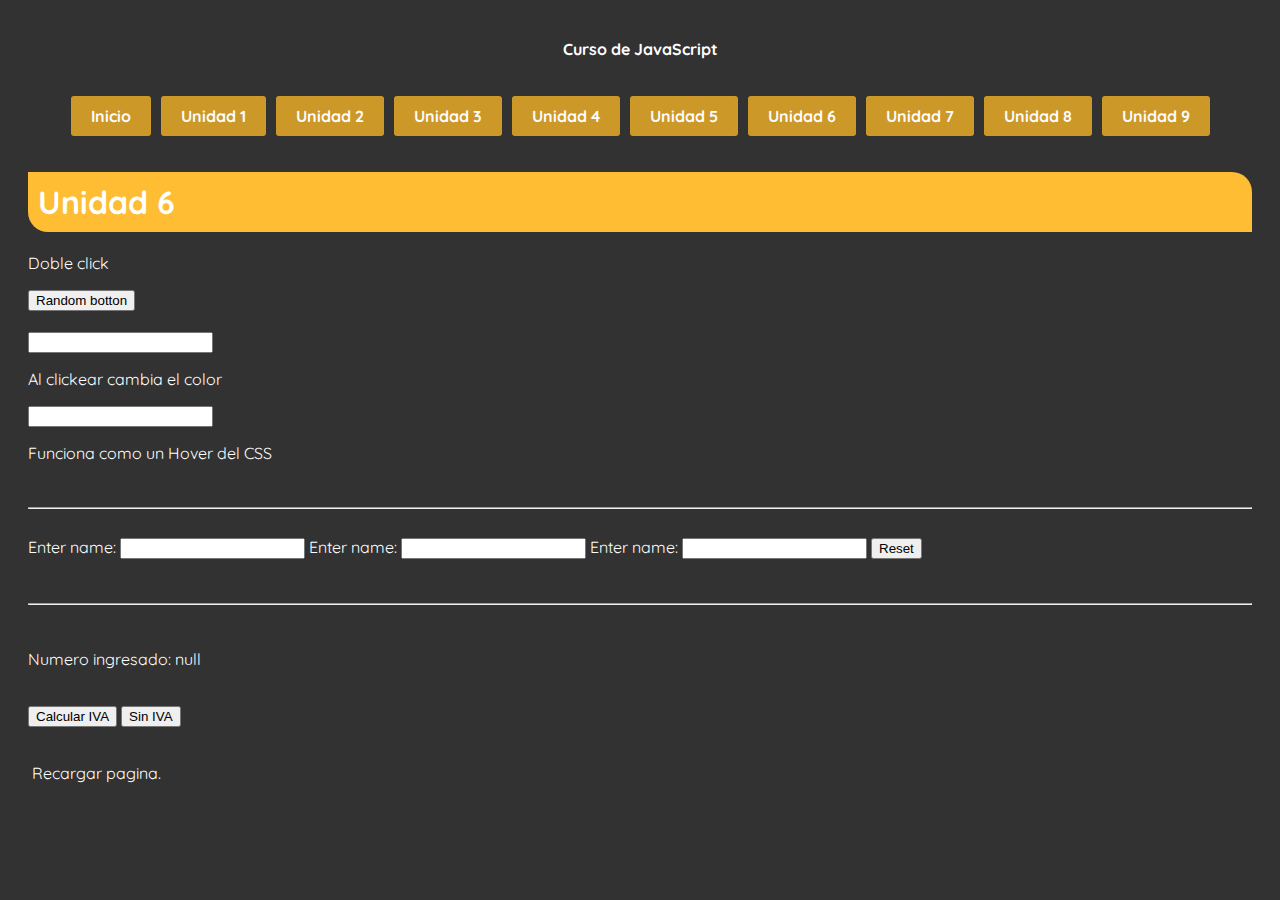
<file: Curso JavaScript/html/unidad6.html>
<!DOCTYPE html>
<html lang="es">
<head>
    <meta charset="UTF-8">
    <meta name="viewport" content="width=device-width, initial-scale=1.0">
    <meta http-equiv="X-UA-Compatible" content="ie=edge">
    <link rel="stylesheet" href="../css/unidad6.css">
    <script type="text/javascript" src="../js/unidad6.js"></script>
    <link rel="preconnect" href="https://fonts.googleapis.com"> <!-- Fuente de google -->
    <link rel="preconnect" href="https://fonts.gstatic.com" crossorigin> <!-- Fuente de google -->
    <link href="https://fonts.googleapis.com/css2?family=Quicksand:wght@300&display=swap" rel="stylesheet"> <!-- Fuente de google -->
    <title>Curso de JavaScript - Unidad 6</title>
</head>
<body>

    <h4 class="myh4">Curso de JavaScript</h4>

        <nav>
            <a href="inicio.html" class="nav-enlace">Inicio</a><a href="unidad1.html" class="nav-enlace">Unidad 1</a><a href="unidad2.html" class="nav-enlace">Unidad 2</a><a href="unidad3.html" class="nav-enlace">Unidad 3</a><a href="unidad4.html" class="nav-enlace">Unidad 4</a><a href="unidad5.html" class="nav-enlace">Unidad 5</a><a href="unidad6.html" class="nav-enlace">Unidad 6</a><a href="unidad7.html" class="nav-enlace">Unidad 7</a><a href="unidad8.html" class="nav-enlace">Unidad 8</a><a href="unidad9.html" class="nav-enlace">Unidad 9</a>
        </nav>
	
		<h1>Unidad 6</h1>

        <script type="text/javascript">

            var body = document.getElementsByTagName("body");
            body[0].style.backgroundColor = "#323232";

            function myFunction(x){
                x.style.background = "#5e454b";
            }

            function myFunction2(x){
                x.style.background = "#FFFFFF";
            }

        </script>

        <p ondblclick="alert('Doble click enabled.')">Doble click</p>
        <input name="boton1" value="Random botton" type="button" onclick="alert('onclick action by clicking.')">
        <br>
        <br>
        <!-- "this" indica que las cosas de la function "myFunction" se aplican en este lugar, en este caso este input -->
        <input onfocus="myFunction(this)" onblur="myFunction2(this)"><p>Al clickear cambia el color</p>
        <input onmousemove="myFunction(this)" onmouseout="myFunction2(this)"><p>Funciona como un Hover del CSS</p>

        <br>
        <hr>
        <br>

        <script>

            function secondFunction(){
                document.getElementById("mensaje").innerHTML = "Reseteado";
            }
            document.getElementById("Form").onreset = function() {secondFunction()};
            /* Aca indico que cuando se ejecute la accion ".onreset", que es la que esta en "<input type=reset", que es la que esta en el id "Form", ejecute la funcion "secondFunction", que hace que se escriba "reseteado", usando el id que tiene la p. */

        </script>

        <form onreset="secondFunction()" id="Form">
            Enter name: <input type="text">
            Enter name: <input type="text">
            Enter name: <input type="text">
            <input type="reset">
        </form>
        <p id="mensaje"></p>

        <br>
        <hr>
        <br>

        <script type="text/javascript">

            var userNumber = prompt("Ingresar numero para luego calcularle el IVA.");
            document.write("<p>Numero ingresado: "+userNumber+"</p>");

        </script><br>

        <input type="button" id="input1" value="Calcular IVA" onclick="iva(userNumber)">
        <input type="button" id="input2" value="Sin IVA" onclick="sinIva()">
        <br>
        <p id="p-tag"></p>
        <br>
        <a href="unidad6.html">Recargar pagina.</a>
	
</body>
</html>
</file>
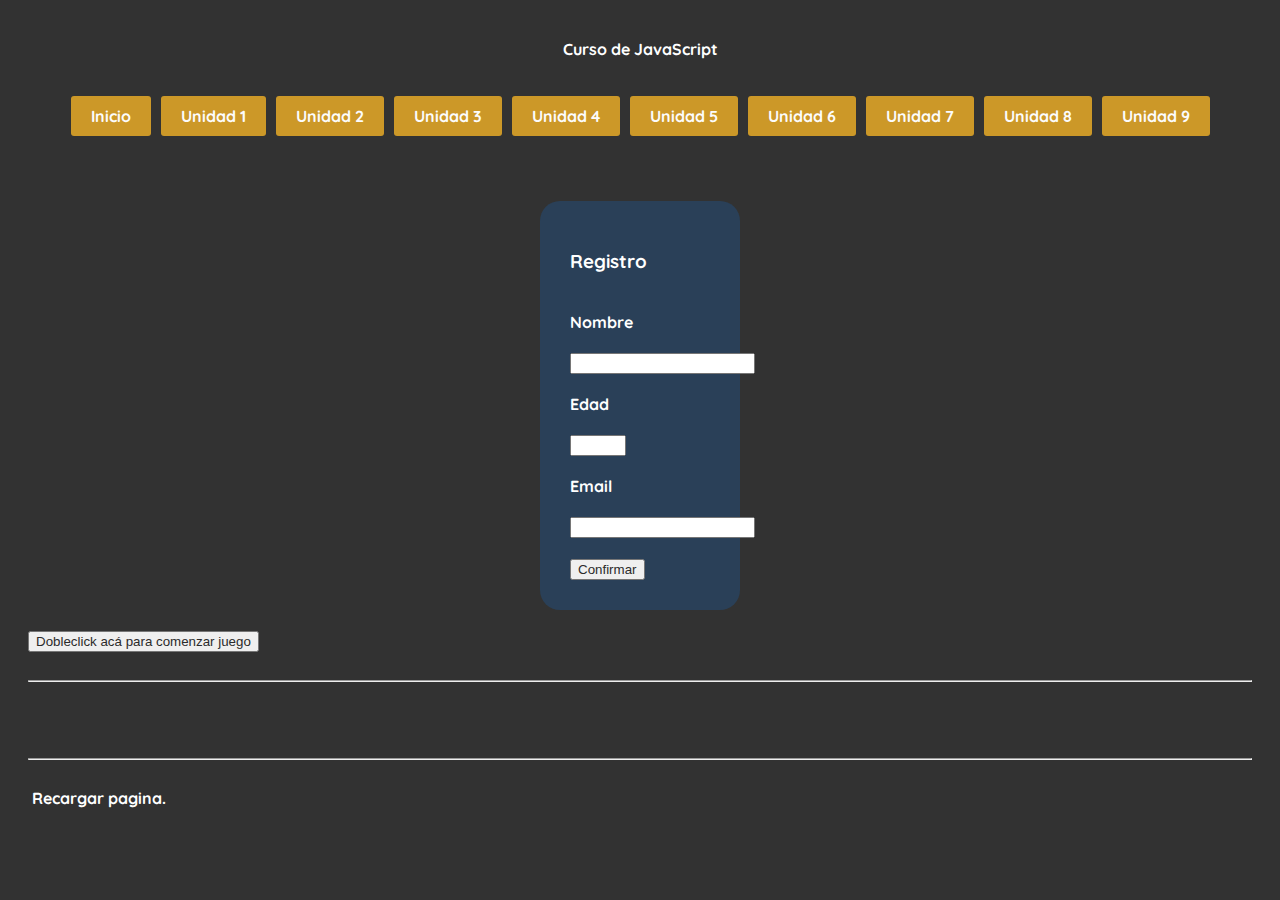
<file: Curso JavaScript/html/unidad9.html>
<!DOCTYPE html>
<html lang="es">
<head>
    <meta charset="UTF-8">
    <meta name="viewport" content="width=device-width, initial-scale=1.0">
    <meta http-equiv="X-UA-Compatible" content="ie=edge">
    <link rel="stylesheet" href="../css/unidad9.css">
    <script type="text/javascript" src="../js/unidad9.js"></script>
    <link rel="preconnect" href="https://fonts.googleapis.com"> <!-- Fuente de google -->
    <link rel="preconnect" href="https://fonts.gstatic.com" crossorigin> <!-- Fuente de google -->
    <link href="https://fonts.googleapis.com/css2?family=Quicksand:wght@300&display=swap" rel="stylesheet"> <!-- Fuente de google -->
    <title>Curso de JavaScript - Unidad 9</title>
</head>
<body>        <!-- En Mozilla se ve bien pero en Chrome no, no entiendo porque -->

  <h4 class="myh4">Curso de JavaScript</h4>

        <nav>
          <a href="inicio.html" class="nav-enlace">Inicio</a><a href="unidad1.html" class="nav-enlace">Unidad 1</a><a href="unidad2.html" class="nav-enlace">Unidad 2</a><a href="unidad3.html" class="nav-enlace">Unidad 3</a><a href="unidad4.html" class="nav-enlace">Unidad 4</a><a href="unidad5.html" class="nav-enlace">Unidad 5</a><a href="unidad6.html" class="nav-enlace">Unidad 6</a><a href="unidad7.html" class="nav-enlace">Unidad 7</a><a href="unidad8.html" class="nav-enlace">Unidad 8</a><a href="unidad9.html" class="nav-enlace">Unidad 9</a>
        </nav>
  
    <form action="evaluacion9_platia.html" name="maform" id="myform">
      <h3>Registro</h3>
      <br>
      <label>Nombre</label>
      <br>
      <br>
      <input type="text" name="manombre" id="nombre" maxlength="15" title="No se porque en Chrome se ve mal, en Mozilla se ve bien.">
      <br>
      <br>
      <label>Edad</label>
      <br>
      <br>
      <input type="number" name="maedad" id="edad" min="18" max="99">
      <br>
      <br>
      <lablel>Email</lablel>
      <br>
      <br>
      <input type="email" name="mamail" id="mail" title="Dont AFK.">
      <br>
      <br>
      <input type="submit" id="btn-submit" value="Confirmar" title="C L I C K  I T">

    </form>
    <!-- <div id="error"></div> -->

      <br>
      <input type="button" id="button-1" value="Dobleclick acá para comenzar juego" onclick="toggle()">
      <br>
      <br>
      <hr>
      <br>

      <div id="div-1">
        <p>El juego consiste en atacar 1 de los 3 puntos que hay, si el rival defiende el punto atacado, se pierde. Si se ataca el punto que el rival no esta defendiendo se gana. El rival es impredecible asique puede estar defendiendo cualquier punto.</p>
        <br>
        <input type="button" value="Ingresar punto al cual atacar." onclick="atacar()">
      </div>
      <br>
      <br>
      <hr>
      <br>
        
      <a href="unidad9.html">Recargar pagina.</a>

</body>
</file>
<file: =A0KM/iguala0km-estilos.css>
html{
    scroll-behavior:smooth;
}

body{
    background-image:url(imagenes/navy-1.png);
    /*background-attachment:fixed;*/    /* es para que la imagen de fondo quede fija EN el scroll AL hacer scroll*/
    /*background:#2B2B2B;*/
    line-height:127%;
}

  /* Al poner la coma, asigno las mismas propiedades a header, section y footer.. Si no pongo las comas, asigna las propiedades al footer que esté dentro de header y section*/

header, section, footer{
    width: 960px;
    margin-left: auto;  /* Poner los margin left y right en auto los posiciona en el centro de la pagina*/
    margin-right: auto;
    font-family: 'Quicksand', sans-serif;
}

header{
    height: 120px;
    background-image:url(imagenes/navy-1.png);
    position:sticky;        /* "possition:sticky" en el "header" hace que el "header" se quede pegado en la parte "top:0px;" de la pagina, cuando hago scroll para abajo*/
    top:0px;
    z-index:500;            /* El formulario creado con JS tiene un "z-index" alto, entonces eso me hace ponerle un "z-index" mas alto, al header */
}

#brand{
    background-image:url(imagenes/navy-1.png);
    width:200px;
    height:51px;
    float:left;
    margin-left:10px;
    margin-top:48px;
    border-radius:200px;
}

/*BUMBUMBUMBUMBUMBUMBUMBUMBUMBUMBUMBUMBUMBUMBUMBUMBUMBUMBUMBUMBUMBUMBUMBUMBUMBUMBUMBUMBUMBUMBUMBUMBUMBUMBUMBUMBUMBUMBUMBUMBUMBUMBUMBUMBUMBUMBUMBUMBUMBUMBUMBUMBUMBUMBUMBUMBUMBUMBUMB*/
/*BUMBUMBUMBUMBUMBUMBUMBUMBUMBUMBUMBUMBUMBUMBUMBUMBUMBUMBUMBUMBUMBUMBUMBUMBUMBUMBUMBUMBUMBUMBUMBUMBUMBUMBUMBUMBUMBUMBUMBUMBUMBUMBUMBUMBUMBUMBUMBUMBUMBUMBUMBUMBUMBUMBUMBUMBUMBUMBUMB*/

#nav-botones{
    background-image:url(imagenes/navy-1.png);
    width:700px;
    height:40px;
    margin-left:20px;
    margin-top:65px;
    float:left;
}

#nav-botones ul{
    margin:0;
    height:0;
    list-style-type:none;
}

#nav-botones ul li{
    display:inline;
    padding:20px;
}

#nav-botones ul li a{
    display:inline-block;
    text-decoration:none;
    color:white;
    width:110px;
    height:25px;
    text-align:center;
    line-height:25px;
    margin-top:6px;
    font-size:20px;
    transition: background-color .2s;
    border-radius:3px;                  /*este "border-radius" es para darle borde al hover cuando se desactive*/
}

#nav-botones ul li a:hover{
    background:#ED5107;
    border-radius:3px;
    transition: background-color .2s;
}

/*BUMBUMBUMBUMBUMBUMBUMBUMBUMBUMBUMBUMBUMBUMBUMBUMBUMBUMBUMBUMBUMBUMBUMBUMBUMBUMBUMBUMBUMBUMBUMBUMBUMBUMBUMBUMBUMBUMBUMBUMBUMBUMBUMBUMBUMBUMBUMBUMBUMBUMBUMBUMBUMBUMBUMBUMBUMBUMBUMB*/
/*BUMBUMBUMBUMBUMBUMBUMBUMBUMBUMBUMBUMBUMBUMBUMBUMBUMBUMBUMBUMBUMBUMBUMBUMBUMBUMBUMBUMBUMBUMBUMBUMBUMBUMBUMBUMBUMBUMBUMBUMBUMBUMBUMBUMBUMBUMBUMBUMBUMBUMBUMBUMBUMBUMBUMBUMBUMBUMBUMB*/

#section1{
    height:925px;
    background-image:url(imagenes/navy-1.png);
}

#texto-izq-sec1{
    background-image:url(imagenes/navy-1.png);
    width:940px;
    height:100px;
    margin-left:auto;
    margin-right:auto;
    margin-top:125px;          /* este "margin-top" tiene el mismo "height" que el header, para que cuando clickee en INICIO, el header no me tape parte de la caja */
    margin-bottom:10px;
    float:left;
    padding:10px;
    box-sizing:border-box;     /*"box-sizing:border-box" hace que el padding se aplique para adentro de la pagina teniendo en cuenta el width y height*/
}

#imagen-der-sec1{
    background-image: url(imagenes/bmw-inside-a-bmw.jpg);
    background-size:cover;     /* esto hace que la imagen se acomode al tamaño de la caja en donde esta */
    width:940px;
    height:680px;
    margin-left:auto;
    margin-right:auto;
    border-radius:5px;
    clear:both;
    background-position:center;
}

/*BUMBUMBUMBUMBUMBUMBUMBUMBUMBUMBUMBUMBUMBUMBUMBUMBUMBUMBUMBUMBUMBUMBUMBUMBUMBUMBUMBUMBUMBUMBUMBUMBUMBUMBUMBUMBUMBUMBUMBUMBUMBUMBUMBUMBUMBUMBUMBUMBUMBUMBUMBUMBUMBUMBUMBUMBUMBUMBUMB*/
/*BUMBUMBUMBUMBUMBUMBUMBUMBUMBUMBUMBUMBUMBUMBUMBUMBUMBUMBUMBUMBUMBUMBUMBUMBUMBUMBUMBUMBUMBUMBUMBUMBUMBUMBUMBUMBUMBUMBUMBUMBUMBUMBUMBUMBUMBUMBUMBUMBUMBUMBUMBUMBUMBUMBUMBUMBUMBUMBUMB*/

#section2{
    height:1400px;
    background-image:url(imagenes/navy-1.png);
}

#txt-izq-sec2{
    background-image:url(imagenes/navy-1.png);
    width:940px;
    height:260px;
    margin-left:10px;
    margin-right:auto;
    margin-top:125px;
    margin-bottom:10px;
    float:left;
    padding:10px;
    box-sizing:border-box;      /*"box-sizing:border-box" hace que el padding se aplique para adentro de la pagina teniendo en cuenta el width y height, de lo contrario panic attack*/
}

#ul-sec2{
    margin:0px;
    padding:0;
    list-style-type:none;
}

#ul-sec2 li{
    margin:5px;
    text-align:center;
    color:white;
}

#img-der-sec2{
    background-image: url(imagenes/ka-interior-1-clean.jpg);
    background-size:cover;
    width:940px;
    height:520px;
    margin-left:auto;
    margin-right:auto;
    clear:both;
    border-radius:5px;
    transition: background-image .2s;
}

#img-der-sec2:hover{
    background-image:url(imagenes/ka-interior-1-dirt.jpg);
    transition: background-image .2s;
}

#sec2-cajaizq{
    background-image:url(imagenes/ka-interior-2-clean.jpg);
    background-size:cover;
    background-position:center;
    width:460px;
    height:465px;
    float:left;
    margin:10px;
    border-radius:5px;
    transition: background-image .2s;
}

#sec2-cajaizq:hover{
    background-image:url(imagenes/ka-interior-2-dirt.jpg);
    background-position:center;
    transition: background-image .2s;
}

#sec2-cajader{
    background-image:url(imagenes/ka-interior-3-clean.jpg);
    background-size:cover;
    width:460px;
    height:465px;
    float:left;
    margin:10px;
    border-radius:5px;
    transition: background-image .2s;
}

#sec2-cajader:hover{
    background-image:url(imagenes/ka-interior-3-dirt.jpg);
    transition: background-image .2s;
}

/*BUMBUMBUMBUMBUMBUMBUMBUMBUMBUMBUMBUMBUMBUMBUMBUMBUMBUMBUMBUMBUMBUMBUMBUMBUMBUMBUMBUMBUMBUMBUMBUMBUMBUMBUMBUMBUMBUMBUMBUMBUMBUMBUMBUMBUMBUMBUMBUMBUMBUMBUMBUMBUMBUMBUMBUMBUMBUMBUMB*/
/*BUMBUMBUMBUMBUMBUMBUMBUMBUMBUMBUMBUMBUMBUMBUMBUMBUMBUMBUMBUMBUMBUMBUMBUMBUMBUMBUMBUMBUMBUMBUMBUMBUMBUMBUMBUMBUMBUMBUMBUMBUMBUMBUMBUMBUMBUMBUMBUMBUMBUMBUMBUMBUMBUMBUMBUMBUMBUMBUMB*/

#section3{
    height:1060px;
    background-image:url(imagenes/navy-1.png);
}

#sec3-txt-box{
    background-image:url(imagenes/navy-1.png);
    width:940px;
    height:210px;
    margin-left:10px;
    margin-right:auto;
    margin-top:125px;
    margin-bottom:10px;
    float:left;
    padding:10px;
    box-sizing:border-box;
    border-radius:5px;
}

#sec3-img-box{
    background-image:url(imagenes/ka-exterior-1-clean.jpg);
    background-size:cover;
    width:940px;
    height:700px;
    margin-left:auto;
    margin-right:auto;
    clear:both;
    border-radius:5px;
    transition: background-image .2s;
}

#sec3-img-box:hover{
    background-image:url(imagenes/ka-exterior-1-dirt.jpg);
    transition: background-image .2s;
}

#ul-sec3{
    margin:0px;
    padding:0;
    list-style-type:none;
}
    
#ul-sec3 li{
    margin:5px;
    text-align:center;
    color:white;
}

/*BBBBBBBBBBBBBBBBBBBBBBBBBBBBBBBBBBBBBBBBBBBBBBBBBBBBBBBBBBBBBBBBBBBBBBBBBBBBBBBBBBBBBBBBBBBBBBBBBBBBBBBBBBBBBBBBBBBBBBBBBBBBBBBBBBBBBBBBBBBBBBBBBBBBBBBBBBBBBBBBBBBBBBBBBBBBBB*/
/*BBBBBBBBBBBBBBBBBBBBBBBBBBBBBBBBBBBBBBBBBBBBBBBBBBBBBBBBBBBBBBBBBBBBBBBBBBBBBBBBBBBBBBBBBBBBBBBBBBBBBBBBBBBBBBBBBBBBBBBBBBBBBBBBBBBBBBBBBBBBBBBBBBBBBBBBBBBBBBBBBBBBBBBBBBBBBB*/

#section4{
    background-image:url(imagenes/navy-1.png);
    height:950px;
}

#sec4-txt-box{
    background-image:url(imagenes/navy-1.png);
    width:940px;
    height:80px;
    margin-left:10px;
    margin-right:auto;
    margin-top:125px;
    margin-bottom:10px;
    float:left;
    padding:10px;
    box-sizing:border-box;
    border-radius:5px;
}

#sec4-img-box{
    background-image:url(imagenes/navy-1.png);
    width:940px;
    height:710px;
    margin-left:auto;
    margin-right:auto;
    margin-bottom:10px;
    clear:both;
    box-sizing:border-box;
    border-radius:5px;
}

.crazy-img{
    margin-left:auto;
    margin-right:auto;
    border-radius:5px;
}

/*BUMBUMBUMBUMBUMBUMBUMBUMBUMBUMBUMBUMBUMBUMBUMBUMBUMBUMBUMBUMBUMBUMBUMBUMBUMBUMBUMBUMBUMBUMBUMBUMBUMBUMBUMBUMBUMBUMBUMBUMBUMBUMBUMBUMBUMBUMBUMBUMBUMBUMBUMBUMBUMBUMBUMBUMBUMBUMBUMB*/
/*BUMBUMBUMBUMBUMBUMBUMBUMBUMBUMBUMBUMBUMBUMBUMBUMBUMBUMBUMBUMBUMBUMBUMBUMBUMBUMBUMBUMBUMBUMBUMBUMBUMBUMBUMBUMBUMBUMBUMBUMBUMBUMBUMBUMBUMBUMBUMBUMBUMBUMBUMBUMBUMBUMBUMBUMBUMBUMBUMB*/

h2{                           /*El h2 por defecto trae "margin", asique hay que sacarselo si se quiere*/
    color:#ED5107;
    text-align:center;
    margin:0;
    font-size:24px;
    font-weight:bolder;
}

.h3custom{
    color:#ED5107;
    text-align:center;
}

.h2-footer{
    color:#ED5107;
    text-align:left;
    font-size:20px;
}

p{
    color:white;
    text-align:center;
    margin:10px;
}

.p-footer{
    color:white;
    text-align:left;
    margin:0px;
}

ul{
    padding-left:0px;
}

/*BUMBUMBUMBUMBUMBUMBUMBUMBUMBUMBUMBUMBUMBUMBUMBUMBUMBUMBUMBUMBUMBUMBUMBUMBUMBUMBUMBUMBUMBUMBUMBUMBUMBUMBUMBUMBUMBUMBUMBUMBUMBUMBUMBUMBUMBUMBUMBUMBUMBUMBUMBUMBUMBUMBUMBUMBUMBUMBUMB*/
/*BUMBUMBUMBUMBUMBUMBUMBUMBUMBUMBUMBUMBUMBUMBUMBUMBUMBUMBUMBUMBUMBUMBUMBUMBUMBUMBUMBUMBUMBUMBUMBUMBUMBUMBUMBUMBUMBUMBUMBUMBUMBUMBUMBUMBUMBUMBUMBUMBUMBUMBUMBUMBUMBUMBUMBUMBUMBUMBUMB*/

.brand-img-fix{               /*En la imagen uso "width" o "height", los 2 no, porque deforma la imagen y me daña la posicion en google*/
    width:100%;
    border-radius:200px;
}

.fix-img{
    height:100%;              /* Este "class" es para modificar la imagen subida desde el html*/
}

/*BUMBUMBUMBUMBUMBUMBUMBUMBUMBUMBUMBUMBUMBUMBUMBUMBUMBUMBUMBUMBUMBUMBUMBUMBUMBUMBUMBUMBUMBUMBUMBUMBUMBUMBUMBUMBUMBUMBUMBUMBUMBUMBUMBUMBUMBUMBUMBUMBUMBUMBUMBUMBUMBUMBUMBUMBUMBUMBUMB*/
/*BUMBUMBUMBUMBUMBUMBUMBUMBUMBUMBUMBUMBUMBUMBUMBUMBUMBUMBUMBUMBUMBUMBUMBUMBUMBUMBUMBUMBUMBUMBUMBUMBUMBUMBUMBUMBUMBUMBUMBUMBUMBUMBUMBUMBUMBUMBUMBUMBUMBUMBUMBUMBUMBUMBUMBUMBUMBUMBUMB*/

#menu-hamburguesa{
    display:none;
}

/*BBBBBBBBBBBBBBBBBBBBBBBBBBBBBBBBBBBBBBBBBBBBBBBBBBBBBBBBBBBBBBBBBBBBBBBBBBBBBBBBBBBBBBBBBBBBBBBBBBBBBBBBBBBBBBBBBBBBBBBBBBBBBBBBBBBBBBBBBBBBBBBBBBBBBBBBBBBBBBBBBBBBBBBBBBBBBB*/
/*BBBBBBBBBBBBBBBBBBBBBBBBBBBBBBBBBBBBBBBBBBBBBBBBBBBBBBBBBBBBBBBBBBBBBBBBBBBBBBBBBBBBBBBBBBBBBBBBBBBBBBBBBBBBBBBBBBBBBBBBBBBBBBBBBBBBBBBBBBBBBBBBBBBBBBBBBBBBBBBBBBBBBBBBBBBBBB*/

footer{
    height: 130px;
    background-image:url(imagenes/navy-1.png);
}

#datos{
    background-image:url(imagenes/navy-1.png);
    width:270px;
    height:100px;
    float:left;
    margin-top:7px;
    margin-left:18px;
}

#redes{
    background-image:url(imagenes/navy-1.png);
    width:300px;
    height:50px;
    float:right;
    margin-top:5px;
    margin-right:10px;
}

#redes a span{
    font-size:35px;
    margin:5px;
    float:right;
}

#redes a{
    text-decoration:none;
}

/* RESPONSIVE PART 1 - /*BBBBBBBBBBBBBBBBBBBBBBBBBBBBBBBBBBBBBBBBBBBBBBBBBBBBBBBBBBBBBBBBBBBBBBBBBBBBBBBBBBBBBBBBBBBBBBBBBBBBBBBBBBBBBBBBBBBBBBBBBBBBBBBBBBBBBBBBBBBBBBBBBBBBBBBBBB*/
/* RESPONSIVE PART 1 - /*BBBBBBBBBBBBBBBBBBBBBBBBBBBBBBBBBBBBBBBBBBBBBBBBBBBBBBBBBBBBBBBBBBBBBBBBBBBBBBBBBBBBBBBBBBBBBBBBBBBBBBBBBBBBBBBBBBBBBBBBBBBBBBBBBBBBBBBBBBBBBBBBBBBBBBBBBB*/
/* RESPONSIVE PART 1 - /*BBBBBBBBBBBBBBBBBBBBBBBBBBBBBBBBBBBBBBBBBBBBBBBBBBBBBBBBBBBBBBBBBBBBBBBBBBBBBBBBBBBBBBBBBBBBBBBBBBBBBBBBBBBBBBBBBBBBBBBBBBBBBBBBBBBBBBBBBBBBBBBBBBBBBBBBBB*/
/* RESPONSIVE PART 1 - /*BBBBBBBBBBBBBBBBBBBBBBBBBBBBBBBBBBBBBBBBBBBBBBBBBBBBBBBBBBBBBBBBBBBBBBBBBBBBBBBBBBBBBBBBBBBBBBBBBBBBBBBBBBBBBBBBBBBBBBBBBBBBBBBBBBBBBBBBBBBBBBBBBBBBBBBBBB*/
/* RESPONSIVE PART 1 - /*BBBBBBBBBBBBBBBBBBBBBBBBBBBBBBBBBBBBBBBBBBBBBBBBBBBBBBBBBBBBBBBBBBBBBBBBBBBBBBBBBBBBBBBBBBBBBBBBBBBBBBBBBBBBBBBBBBBBBBBBBBBBBBBBBBBBBBBBBBBBBBBBBBBBBBBBBB*/

/* en el "media" tengo que poner solo las cosas que quiero cambiar. Lo que no pongo en el media, se mantiene */

@media all and (min-width:600px) and (max-width:1023px) {         
    header, section, footer{
        width:580px;
    }

    #brand{
        float:none;
        margin-left:auto;
        margin-right:auto;
        padding-top:10px;
    }

    #datos{
        width:240px;
    }

    #redes{
        width:200px;
    }
    
    /*BUMBUMBUMBUMBUMBUMBUMBUMBUMBUMBUMBUMBUMBUMBUMBUMBUMBUMBUMBUMBUMBUMBUMBUMBUMBUMBUMBUMBUMBUMBUMBUMBUMBUMBUMBUMBUMBUMBUMBUMBUMBUMBUMBUMBUMBUMBUMBUMBUMBUMBUMBUMBUMBUMBUMBUMBUMB*/
    /*BUMBUMBUMBUMBUMBUMBUMBUMBUMBUMBUMBUMBUMBUMBUMBUMBUMBUMBUMBUMBUMBUMBUMBUMBUMBUMBUMBUMBUMBUMBUMBUMBUMBUMBUMBUMBUMBUMBUMBUMBUMBUMBUMBUMBUMBUMBUMBUMBUMBUMBUMBUMBUMBUMBUMBUMBUMB*/
    
    #nav-botones{
        width:580px;
        margin-left:auto;
        margin-right:auto;
        margin-top:30px;
    }
    
    #nav-botones ul li{
        padding:10px;
    }

    /*BUMBUMBUMBUMBUMBUMBUMBUMBUMBUMBUMBUMBUMBUMBUMBUMBUMBUMBUMBUMBUMBUMBUMBUMBUMBUMBUMBUMBUMBUMBUMBUMBUMBUMBUMBUMBUMBUMBUMBUMBUMBUMBUMBUMBUMBUMBUMBUMBUMBUMBUMBUMBUMBUMBUMBUMBUMB*/
    /*BUMBUMBUMBUMBUMBUMBUMBUMBUMBUMBUMBUMBUMBUMBUMBUMBUMBUMBUMBUMBUMBUMBUMBUMBUMBUMBUMBUMBUMBUMBUMBUMBUMBUMBUMBUMBUMBUMBUMBUMBUMBUMBUMBUMBUMBUMBUMBUMBUMBUMBUMBUMBUMBUMBUMBUMBUMB*/

    #section1{
        height:840px;
    }


    #texto-izq-sec1{
        width:580px;
    }
    
    #imagen-der-sec1{
        width:580px;
        margin-top:50px;
        float:left;
        height:540px;
    }

    /*BUMBUMBUMBUMBUMBUMBUMBUMBUMBUMBUMBUMBUMBUMBUMBUMBUMBUMBUMBUMBUMBUMBUMBUMBUMBUMBUMBUMBUMBUMBUMBUMBUMBUMBUMBUMBUMBUMBUMBUMBUMBUMBUMBUMBUMBUMBUMBUMBUMBUMBUMBUMBUMBUMBUMBUMBUMB*/
    /*BUMBUMBUMBUMBUMBUMBUMBUMBUMBUMBUMBUMBUMBUMBUMBUMBUMBUMBUMBUMBUMBUMBUMBUMBUMBUMBUMBUMBUMBUMBUMBUMBUMBUMBUMBUMBUMBUMBUMBUMBUMBUMBUMBUMBUMBUMBUMBUMBUMBUMBUMBUMBUMBUMBUMBUMBUMB*/

    #section2{
        height:1130px;
    }

    #txt-izq-sec2{
        width:580px;
        margin-top:130px;
    }
    
    #img-der-sec2{
        width:580px;
        height:440px;
    }
    
    #ul-sec2 li{
        margin:2px;
    }

    #sec2-cajaizq{
        width:285px;
        height:265px;
        margin-top:10px;
        margin-right:10px;
        margin-left:0px;
        margin-bottom:10px;
    }

    /*

    Elementos sin el responsive para tomar de referencia

    #sec2-cajaizq{
        background-image:url(imagenes/ka-interior-2-clean.jpg);
        background-size:cover;
        width:460px;
        height:465px;
        float:left;
        margin:10px;
        border-radius:5px;
    }
    */

    #sec2-cajader{
        width:285px;
        height:265px;
        margin-top:10px;
        margin-right:0px;
        margin-left:0px;
        margin-bottom:10px;
    }

    /*

    Elementos sin el responsive para tomar de referencia

    #sec2-cajader{
        background-image:url(imagenes/ka-interior-3-clean.jpg);
        background-size:cover;
        width:460px;
        height:465px;
        float:left;
        margin:10px;
        border-radius:5px;
    }
    */

    /*BBBBBBBBBBBBBBBBBBBBBBBBBBBBBBBBBBBBBBBBBBBBBBBBBBBBBBBBBBBBBBBBBBBBBBBBBBBBBBBBBBBBBBBBBBBBBBBBBBBBBBBBBBBBBBBBBBBBBBBBBBBBBBBBBBBBBBBBBBBBBBBBBBBBBBBBBBBBBBBBBBBBBBBBBBBBBB*/
    /*BBBBBBBBBBBBBBBBBBBBBBBBBBBBBBBBBBBBBBBBBBBBBBBBBBBBBBBBBBBBBBBBBBBBBBBBBBBBBBBBBBBBBBBBBBBBBBBBBBBBBBBBBBBBBBBBBBBBBBBBBBBBBBBBBBBBBBBBBBBBBBBBBBBBBBBBBBBBBBBBBBBBBBBBBBBBBB*/

    #section3{
        height:780px;
    }

    #sec3-txt-box{
        width:580px;
        margin-left:auto;
        height:230px;
    }

    /*

    Elementos sin el responsive para tomar de referencia

    #sec3-txt-box{
        background:#C87941;
        width:940px;
        height:260px;
        margin-left:10px;
        margin-right:auto;
        margin-top:125px;
        margin-bottom:10px;
        float:left;
        padding:10px;
        box-sizing:border-box;
        border-radius:5px;
    }
    */

    #sec3-img-box{
        width:580px;
        height:400px;
        background-position: center;
    }

    /*

    Elementos sin el responsive para tomar de referencia

    #sec3-img-box{
        background:#87431D;
        width:940px;
        height:520px;
        margin-left:auto;
        margin-right:auto;
        clear:both;
        border-radius:5px;
    }
    */

/*BBBBBBBBBBBBBBBBBBBBBBBBBBBBBBBBBBBBBBBBBBBBBBBBBBBBBBBBBBBBBBBBBBBBBBBBBBBBBBBBBBBBBBBBBBBBBBBBBBBBBBBBBBBBBBBBBBBBBBBBBBBBBBBBBBBBBBBBBBBBBBBBBBBBBBBBBBBBBBBBBBBBBBBBBBBBBB*/
/*BBBBBBBBBBBBBBBBBBBBBBBBBBBBBBBBBBBBBBBBBBBBBBBBBBBBBBBBBBBBBBBBBBBBBBBBBBBBBBBBBBBBBBBBBBBBBBBBBBBBBBBBBBBBBBBBBBBBBBBBBBBBBBBBBBBBBBBBBBBBBBBBBBBBBBBBBBBBBBBBBBBBBBBBBBBBBB*/

    #section4{
        height:670px;
    }

    #sec4-txt-box{
        width:580px;
        margin-top:80px;
    }

    /*

    Elementos sin el responsive para tomar de referencia

    
    #sec4-txt-box{
        background-image:url(imagenes/navy-1.png);
        width:940px;
        height:80px;
        margin-left:10px;
        margin-right:auto;
        margin-top:125px;
        margin-bottom:10px;
        float:left;
        padding:10px;
        box-sizing:border-box;
        border-radius:5px;
    }
    */

    #sec4-img-box{
        width:580px;
        height:445px;
        margin-bottom:0px;
    }

    /*

    Elementos sin el responsive para tomar de referencia

    #sec4-img-box{
        background-image:url(imagenes/navy-1.png);
        width:940px;
        height:710px;
        margin-left:10px;
        margin-right:auto;
        margin-bottom:10px;
        float:left;
        padding:10px;
        box-sizing:border-box;
        border-radius:5px;
    }
    */

}   /* esta llave cierra el media 1 */

/* RESPONSIVE PART 2 - /*BBBBBBBBBBBBBBBBBBBBBBBBBBBBBBBBBBBBBBBBBBBBBBBBBBBBBBBBBBBBBBBBBBBBBBBBBBBBBBBBBBBBBBBBBBBBBBBBBBBBBBBBBBBBBBBBBBBBBBBBBBBBBBBBBBBBBBBBBBBBBBBBBBBBBBBBBB*/
/* RESPONSIVE PART 2 - /*BBBBBBBBBBBBBBBBBBBBBBBBBBBBBBBBBBBBBBBBBBBBBBBBBBBBBBBBBBBBBBBBBBBBBBBBBBBBBBBBBBBBBBBBBBBBBBBBBBBBBBBBBBBBBBBBBBBBBBBBBBBBBBBBBBBBBBBBBBBBBBBBBBBBBBBBBB*/
/* RESPONSIVE PART 2 - /*BBBBBBBBBBBBBBBBBBBBBBBBBBBBBBBBBBBBBBBBBBBBBBBBBBBBBBBBBBBBBBBBBBBBBBBBBBBBBBBBBBBBBBBBBBBBBBBBBBBBBBBBBBBBBBBBBBBBBBBBBBBBBBBBBBBBBBBBBBBBBBBBBBBBBBBBBB*/
/* RESPONSIVE PART 2 - /*BBBBBBBBBBBBBBBBBBBBBBBBBBBBBBBBBBBBBBBBBBBBBBBBBBBBBBBBBBBBBBBBBBBBBBBBBBBBBBBBBBBBBBBBBBBBBBBBBBBBBBBBBBBBBBBBBBBBBBBBBBBBBBBBBBBBBBBBBBBBBBBBBBBBBBBBBB*/
/* RESPONSIVE PART 2 - /*BBBBBBBBBBBBBBBBBBBBBBBBBBBBBBBBBBBBBBBBBBBBBBBBBBBBBBBBBBBBBBBBBBBBBBBBBBBBBBBBBBBBBBBBBBBBBBBBBBBBBBBBBBBBBBBBBBBBBBBBBBBBBBBBBBBBBBBBBBBBBBBBBBBBBBBBBB*/

@media all and (max-width: 599px) {         /* Se sigue tomando de referencia los elementos sin responsive */     /* El "max-width" de mi celular es 418px */

    /* cuando uso % en el width, el height va en "auto" siempre y cuando la caja tenga contenido, si height tiene una img no se va a ver en "auto", en ese caso le doy "px" */

    header, section, footer{
        width:90%;
    }

    header{
        height:auto;
        top:0px;
    }

    section{
        padding-top:20px;
    }

    #brand{
        width:100%;
        height:auto;
        float:none;
        margin-left:0px;
    }

    #datos{
        width:240px;
        height:50px;
        float:none;
        margin-left:70px;
    }

    #redes{
        width:200px;
        float:none;
        margin-left:90px;
        margin-right:0px;
    }

    .h2-footer{
        text-align: center;
    }

    .p-footer{
        text-align: center;
    }

    #redes a span{
        float:none;
        margin-left:40px;
    }

    /*BUMBUMBUMBUMBUMBUMBUMBUMBUMBUMBUMBUMBUMBUMBUMBUMBUMBUMBUMBUMBUMBUMBUMBUMBUMBUMBUMBUMBUMBUMBUMBUMBUMBUMBUMBUMBUMBUMBUMBUMBUMBUMBUMBUMBUMBUMBUMBUMBUMBUMBUMBUMBUMBUMBUMBUMBUMB*/
    /*BUMBUMBUMBUMBUMBUMBUMBUMBUMBUMBUMBUMBUMBUMBUMBUMBUMBUMBUMBUMBUMBUMBUMBUMBUMBUMBUMBUMBUMBUMBUMBUMBUMBUMBUMBUMBUMBUMBUMBUMBUMBUMBUMBUMBUMBUMBUMBUMBUMBUMBUMBUMBUMBUMBUMBUMBUMB*/

    /* No es valido meter este menu solo en el "media" para evitar el uso del "display"... porque le tengo que dar estilos al icono y lo tengo que usar */

    #menu-hamburguesa{
        width:46px;
        height:46px;
        /*background:#87431D;*/
        float:left;
        display:block;
    }
    
    #menu-hamburguesa a span{
        font-size:45px;
        color:#ED5107;
    }

    /*BBBBBBBBBBBBBBBBBBBBBBBBBBBBBBBBBBBBBBBBBBBBBBBBBBBBBBBBBBBBBBBBBBBBBBBBBBBBBBBBBBBBBBBBBBBBBBBBBBBBBBBBBBBBBBBBBBBBBBBBBBBBBBBBBBBBBBBBBBBBBBBBBBBBBBBBBBBBBBBBBBBBBBBBBBBBBB*/
    /*BBBBBBBBBBBBBBBBBBBBBBBBBBBBBBBBBBBBBBBBBBBBBBBBBBBBBBBBBBBBBBBBBBBBBBBBBBBBBBBBBBBBBBBBBBBBBBBBBBBBBBBBBBBBBBBBBBBBBBBBBBBBBBBBBBBBBBBBBBBBBBBBBBBBBBBBBBBBBBBBBBBBBBBBBBBBBB*/

    #nav-botones{
        width:100%;
        height:auto;
        margin-top:20px;
        margin-left:auto;
        margin-right:auto;
        float:none;
        border-style:solid;
        border-color:#ED5107;
        border-width:0px 0px 4px;
    }

    #nav-botones ul{
        height:auto;
        padding:0px;            /* IMPORTANTISIMO - PANIC ATTACK: "ul" viene con "padding" invisible, sino se lo saco EN el media, la "ul" se ve desalineada */
    }
 
    #nav-botones ul li{
        display:block;
        padding:1px;
    }

    #nav-botones ul li a{
        width:100%;
        height:auto;
    }
    
    /*BUMBUMBUMBUMBUMBUMBUMBUMBUMBUMBUMBUMBUMBUMBUMBUMBUMBUMBUMBUMBUMBUMBUMBUMBUMBUMBUMBUMBUMBUMBUMBUMBUMBUMBUMBUMBUMBUMBUMBUMBUMBUMBUMBUMBUMBUMBUMBUMBUMBUMBUMBUMBUMBUMBUMBUMBUMB*/
    /*BUMBUMBUMBUMBUMBUMBUMBUMBUMBUMBUMBUMBUMBUMBUMBUMBUMBUMBUMBUMBUMBUMBUMBUMBUMBUMBUMBUMBUMBUMBUMBUMBUMBUMBUMBUMBUMBUMBUMBUMBUMBUMBUMBUMBUMBUMBUMBUMBUMBUMBUMBUMBUMBUMBUMBUMBUMB*/

    #section1{
        height:auto;
    }

    #texto-izq-sec1{
        width:100%;
        height:auto;
        float:none;
        margin-top:30px;
        margin-left:0px;
    }

    /*

    Elementos sin el responsive para tomar de referencia

    #texto-izq-sec1{
        background-image:url(imagenes/navy-1.png);
        width:940px;
        height:100px;
        margin-left:auto;
        margin-right:auto;
        margin-top:125px;          
        margin-bottom:10px;
        float:left;
        padding:10px;
        box-sizing:border-box;
    }
    */

    #imagen-der-sec1{
        width:100%;
        height:600px;
        clear:none;
        margin-top:10px;
        background-position: center;
    }

    /*

    Elementos sin el responsive para tomar de referencia

    #imagen-der-sec1{
        background-image: url(imagenes/bmw-inside-a-bmw.jpg);
        background-size:cover;
        width:940px;
        height:680px;
        margin-left:auto;
        margin-right:auto;
        border-radius:5px;
        clear:both;
        background-position:center;
    }
    */

    /*BUMBUMBUMBUMBUMBUMBUMBUMBUMBUMBUMBUMBUMBUMBUMBUMBUMBUMBUMBUMBUMBUMBUMBUMBUMBUMBUMBUMBUMBUMBUMBUMBUMBUMBUMBUMBUMBUMBUMBUMBUMBUMBUMBUMBUMBUMBUMBUMBUMBUMBUMBUMBUMBUMBUMBUMBUMB*/
    /*BUMBUMBUMBUMBUMBUMBUMBUMBUMBUMBUMBUMBUMBUMBUMBUMBUMBUMBUMBUMBUMBUMBUMBUMBUMBUMBUMBUMBUMBUMBUMBUMBUMBUMBUMBUMBUMBUMBUMBUMBUMBUMBUMBUMBUMBUMBUMBUMBUMBUMBUMBUMBUMBUMBUMBUMBUMB*/

    #section2{
        height:auto;
    }

    #txt-izq-sec2{
        width:100%;
        height:auto;
        float:none;
        margin-top:20px;
        margin-left:0px;
    }

    #img-der-sec2{
        width:100%;
        height:480px;
        clear:none;
        margin-top:10px;
        margin-bottom:20px;
        background-position: center;
    }

    #sec2-cajaizq{
        width:100%;
        height:480px;
        float:none;
        margin:0px;
        margin-bottom:20px;
        background-position: center;
    }

/*

    Elementos sin el responsive para tomar de referencia

    #sec2-cajaizq{
        background-image:url(imagenes/ka-interior-2-clean.jpg);
        background-size:cover;
        width:460px;
        height:465px;
        float:left;
        margin:10px;
        border-radius:5px;
    }
    */

    #sec2-cajader{
        width:100%;
        height:480px;
        float:none;
        margin:0px;
        margin-bottom:20px;
        background-position: center;
    }

/*

    Elementos sin el responsive para tomar de referencia

    #sec2-cajader{
        background-image:url(imagenes/ka-interior-3-clean.jpg);
        background-size:cover;
        width:460px;
        height:465px;
        float:left;
        margin:10px;
        border-radius:5px;
    }
    */

    /*BBBBBBBBBBBBBBBBBBBBBBBBBBBBBBBBBBBBBBBBBBBBBBBBBBBBBBBBBBBBBBBBBBBBBBBBBBBBBBBBBBBBBBBBBBBBBBBBBBBBBBBBBBBBBBBBBBBBBBBBBBBBBBBBBBBBBBBBBBBBBBBBBBBBBBBBBBBBBBBBBBBBBBBBBBBBBB*/
    /*BBBBBBBBBBBBBBBBBBBBBBBBBBBBBBBBBBBBBBBBBBBBBBBBBBBBBBBBBBBBBBBBBBBBBBBBBBBBBBBBBBBBBBBBBBBBBBBBBBBBBBBBBBBBBBBBBBBBBBBBBBBBBBBBBBBBBBBBBBBBBBBBBBBBBBBBBBBBBBBBBBBBBBBBBBBBBB*/

    #section3{
        height:auto;
    }

    #sec3-txt-box{
        width:100%;
        height:auto;
        margin-left:auto;
        margin-right:auto;
        margin-top:125px;
        margin-bottom:10px;
        float:none;
        padding:10px;
        box-sizing:border-box;
        border-radius:5px;
    }

/*

    Elementos sin el responsive para tomar de referencia

    #sec3-txt-box{
        background:#C87941;
        width:940px;
        height:260px;
        margin-left:10px;
        margin-right:auto;
        margin-top:125px;
        margin-bottom:10px;
        float:left;
        padding:10px;
        box-sizing:border-box;
        border-radius:5px;
    }
    */

    #sec3-img-box{
        width:100%;
        height:400px;
        margin-left:auto;
        margin-right:auto;
        margin-bottom:10px;
        clear:none;
        border-radius:5px;
    }

    /*

    Elementos sin el responsive para tomar de referencia

    #sec3-img-box{
        background:#87431D;
        width:940px;
        height:520px;
        margin-left:auto;
        margin-right:auto;
        clear:both;
        border-radius:5px;
    }
    */

    /*BBBBBBBBBBBBBBBBBBBBBBBBBBBBBBBBBBBBBBBBBBBBBBBBBBBBBBBBBBBBBBBBBBBBBBBBBBBBBBBBBBBBBBBBBBBBBBBBBBBBBBBBBBBBBBBBBBBBBBBBBBBBBBBBBBBBBBBBBBBBBBBBBBBBBBBBBBBBBBBBBBBBBBBBBBBBBB*/
    /*BBBBBBBBBBBBBBBBBBBBBBBBBBBBBBBBBBBBBBBBBBBBBBBBBBBBBBBBBBBBBBBBBBBBBBBBBBBBBBBBBBBBBBBBBBBBBBBBBBBBBBBBBBBBBBBBBBBBBBBBBBBBBBBBBBBBBBBBBBBBBBBBBBBBBBBBBBBBBBBBBBBBBBBBBBBBBB*/

    #section4{
        height:auto;
    }

    #sec4-txt-box{
        width:100%;
        height:auto;
    }

    #sec4-img-box{
        width:100%;
        height:auto;
    }










}   /* esta llave cierra el media 2 */
</file>
<file: =A0KM/iconos.css>
@font-face {
  font-family: 'icomoon';
  src:  url('fonts/icomoon.eot?q4pt8l');
  src:  url('fonts/icomoon.eot?q4pt8l#iefix') format('embedded-opentype'),
    url('fonts/icomoon.ttf?q4pt8l') format('truetype'),
    url('fonts/icomoon.woff?q4pt8l') format('woff'),
    url('fonts/icomoon.svg?q4pt8l#icomoon') format('svg');
  font-weight: normal;
  font-style: normal;
  font-display: block;
}

[class^="icon-"], [class*=" icon-"] {
  /* use !important to prevent issues with browser extensions that change fonts */
  font-family: 'icomoon' !important;
  /*speak: never;*/
  font-style: normal;
  font-weight: normal;
  font-variant: normal;
  text-transform: none;
  line-height: 1;

  /* Better Font Rendering =========== */
  -webkit-font-smoothing: antialiased;
  -moz-osx-font-smoothing: grayscale;
}

.icon-menu:before {
  content: "\e900";
}
.icon-facebook:before {
  content: "\e901";
  color: #1877f2;
}
.icon-instagram:before {
  content: "\e902";
  color: #e4405f;
}
.icon-menu1:before {
  content: "\e9bd";
}
</file>
<file: Curso JavaScript/css/unidad1.css>
*{
	color:#FFFFFF;
	box-sizing:border-box;
}

body{
    background:#323232;
    color:#FEFCF3;
    font-family:'Quicksand', sans-serif;
    padding: 10px 20px;
}

h1 {
	color: #FFFFFF;
	background-color: #ffbd33;
	padding: 10px;
	border-radius:0 20px;
    font-family: Calibri;
}

.myh4{
    display:flex;
    justify-content:center;
    font-weight:bold;
}

nav{
    display:flex;
    justify-content:center;
 /* background:#343a40; */
    padding: 10px;
    color:rgb(255, 255, 255);
}

.nav-enlace{
    background:#cc9828;
    color:rgb(252, 252, 252);
    padding: 10px 20px;
    margin:5px;
    font-weight:bold;
    text-decoration: none;
    transition:background-color .2s;
}

.nav-enlace:hover{
    background:#ffbd33;
    transition:background-color .2s;
}

.nav-enlace:active{
    background:#a37a20;
}

a{
	color:#FFFFFF;
	text-decoration:none;
	transition:background-color .2s;
	border-radius:3px;
	padding:2px 4px;
}
</file>
<file: Curso JavaScript/css/unidad2.css>
*{
	color:#FFFFFF;
	box-sizing:border-box;
}

body{
    background:#323232;
    color:#FEFCF3;
    font-family:'Quicksand', sans-serif;
    padding: 10px 20px;
}

h1 {
	color: #FFFFFF;
	background-color: #ffbd33;
	padding: 10px;
	border-radius:0 20px;
    font-family: Calibri;
}

.myh4{
    display:flex;
    justify-content:center;
    font-weight:bold;
}

nav{
    display:flex;
    justify-content:center;
 /* background:#343a40; */
    padding: 10px;
    color:rgb(255, 255, 255);
}

.nav-enlace{
    background:#cc9828;
    color:rgb(252, 252, 252);
    padding: 10px 20px;
    margin:5px;
    font-weight:bold;
    text-decoration: none;
    transition:background-color .2s;
}

.nav-enlace:hover{
    background:#ffbd33;
    transition:background-color .2s;
}

.nav-enlace:active{
    background:#a37a20;
}

a{
	color:#FFFFFF;
	text-decoration:none;
	transition:background-color .2s;
	border-radius:3px;
	padding:2px 4px;
}
</file>
<file: Curso JavaScript/css/unidad3.css>
*{
	color:#FFFFFF;
	box-sizing:border-box;
}

body{
    background:#323232;
    color:#FEFCF3;
    font-family:'Quicksand', sans-serif;
    padding: 10px 20px;
}

h1 {
	color: #FFFFFF;
	background-color: #ffbd33;
	padding: 10px;
	border-radius:0 20px;
    font-family: Calibri;
}

.myh4{
    display:flex;
    justify-content:center;
    font-weight:bold;
}

nav{
    display:flex;
    justify-content:center;
 /* background:#343a40; */
    padding: 10px;
    color:rgb(255, 255, 255);
}

.nav-enlace{
    background:#cc9828;
    color:rgb(252, 252, 252);
    padding: 10px 20px;
    margin:5px;
    font-weight:bold;
    text-decoration: none;
    transition:background-color .2s;
}

.nav-enlace:hover{
    background:#ffbd33;
    transition:background-color .2s;
}

.nav-enlace:active{
    background:#a37a20;
}

a{
	color:#FFFFFF;
	text-decoration:none;
	transition:background-color .2s;
	border-radius:3px;
	padding:2px 4px;
}
</file>
<file: Curso JavaScript/css/unidad5.css>
*{
	color:#FFFFFF;
	box-sizing:border-box;
}

body{
    background:#323232;
    color:#FEFCF3;
    font-family:'Quicksand', sans-serif;
    padding: 10px 20px;
}

h1 {
	color: #FFFFFF;
	background-color: #ffbd33;
	padding: 10px;
	border-radius:0 20px;
    font-family: Calibri;
}

.myh4{
    display:flex;
    justify-content:center;
    font-weight:bold;
}

nav{
    display:flex;
    justify-content:center;
 /* background:#343a40; */
    padding: 10px;
    color:rgb(255, 255, 255);
}

.nav-enlace{
    background:#cc9828;
    color:rgb(252, 252, 252);
    padding: 10px 20px;
    margin:5px;
    font-weight:bold;
    text-decoration: none;
    transition:background-color .2s;
}

.nav-enlace:hover{
    background:#ffbd33;
    transition:background-color .2s;
}

.nav-enlace:active{
    background:#a37a20;
}

a{
	color:#FFFFFF;
	text-decoration:none;
	transition:background-color .2s;
	border-radius:3px;
	padding:2px 4px;
}

a:hover{
	background:#ffbd33;
	transition:background-color .2s;
}

a:active{
	background:#a37a20;
}
</file>
<file: Curso JavaScript/css/unidad6.css>
*{
	box-sizing:border-box;
}

body{
    font-family:'Quicksand', sans-serif;
    padding: 10px 20px;
}

h1 {
	color: #FFFFFF;
	background-color: #ffbd33;
	padding: 10px;
	border-radius:0 20px;
}

p {
	color:#FFFFFF;
}

#Form {
	color:#FFFFFF;
}

a{
	color:#FFFFFF;
	text-decoration:none;
	transition:background-color .2s;
	border-radius:3px;
	padding:2px 4px;
}

a:hover{
	background:#ffbd33;
	transition:background-color .2s;
}

a:active{
	background:#a37a20;
}

.myh4{
	color:#FFFFFF;
    display:flex;
    justify-content:center;
    font-weight:bold;
}

nav{
    display:flex;
    justify-content:center;
 /* background:#343a40; */
    padding: 10px;
    color:rgb(255, 255, 255);
}

.nav-enlace{
    background:#cc9828;
    color:rgb(252, 252, 252);
    padding: 10px 20px;
    margin:5px;
    font-weight:bold;
    text-decoration: none;
    transition:background-color .2s;
}

.nav-enlace:hover{
    background:#ffbd33;
    transition:background-color .2s;
}

.nav-enlace:active{
    background:#a37a20;
}
</file>
<file: Curso JavaScript/css/unidad9.css>
*{
	color:#FFFFFF;
	
	box-sizing:border-box;
}

body{
    background:#323232;
    font-family: 'Quicksand', sans-serif;
	font-weight:bold;
    padding: 10px 20px;
}

input{
	color:#2B2B2B;
}

#myform{
	background:#2a4058;
	margin:auto;
	width:200px;
	padding:30px;
	margin-top:50px;
	border-radius:20px;

}

#div-1{
	display:none;
}

#error{
	color:#ff4545;
	margin:auto;
	width:400px;
	padding:30px;
}

hr{
	color:#FFFFFF;
}

a{
	color:#FFFFFF;
	text-decoration:none;
	transition:background-color .2s;
	border-radius:3px;
	padding:2px 4px;
}

a:hover{
	background:#ffbd33;
	transition:background-color .2s;
}

a:active{
	background:#a37a20;
	transition:background-color .2s;
}

.myh4{
    display:flex;
    justify-content:center;
    font-weight:bold;
}

nav{
    display:flex;
    justify-content:center;
 /* background:#343a40; */
    padding: 10px;
    color:rgb(255, 255, 255);
}

.nav-enlace{
    background:#cc9828;
    color:rgb(252, 252, 252);
    padding: 10px 20px;
    margin:5px;
    font-weight:bold;
    text-decoration: none;
    transition:background-color .2s;
}

.nav-enlace:hover{
    background:#ffbd33;
    transition:background-color .2s;
}

.nav-enlace:active{
    background:#a37a20;
}
</file>
